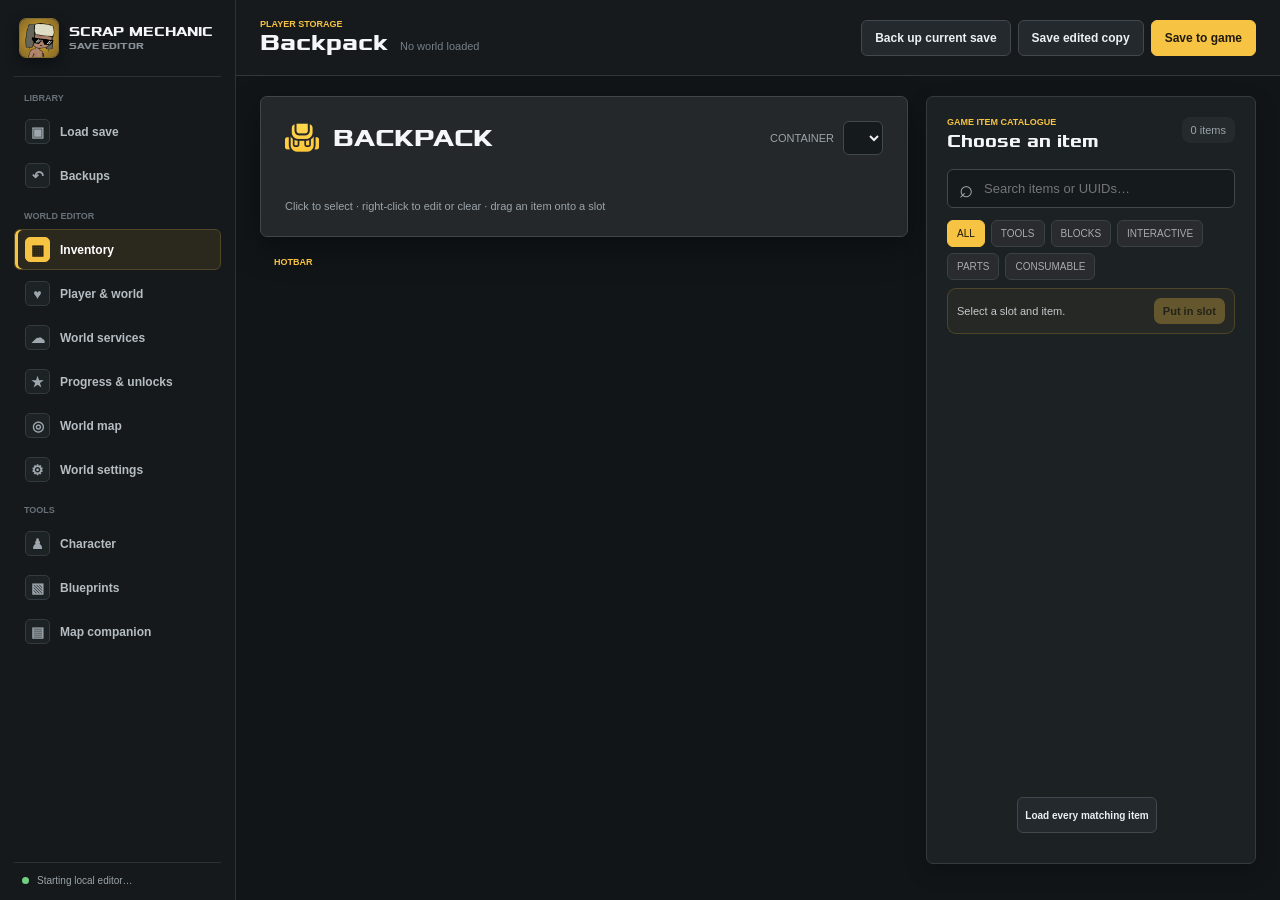
<file: app/scrap_editor_app/web/index.html>
<!doctype html>
<html lang="en">
<head>
  <meta charset="utf-8">
  <meta name="viewport" content="width=device-width, initial-scale=1">
  <title>Scrap Mechanic Save Editor</title>
  <link rel="stylesheet" href="styles.css">
  <link rel="stylesheet" href="layout-fixes.css">
  <link rel="stylesheet" href="desktop.css">
  <link rel="stylesheet" href="consumer.css">
</head>
<body>
  <div class="app-shell">
    <aside class="sidebar">
      <div class="brand"><img class="brand-mark" src="game-ui/app_icon.ico" alt=""><span><strong>SCRAP MECHANIC</strong><small>SAVE EDITOR</small></span></div>
      <nav class="main-nav" aria-label="Editor pages">
        <div class="nav-group">
          <small>LIBRARY</small>
          <button data-view="saves"><span>▣</span>Load save</button>
          <button data-view="backups"><span>↶</span>Backups</button>
        </div>
        <div class="nav-group">
          <small>WORLD EDITOR</small>
          <button class="active" data-view="inventory"><span>▦</span>Inventory</button>
          <button data-view="world"><span>♥</span>Player & world</button>
          <button data-view="services"><span>☁</span>World services</button>
          <button data-view="unlocks"><span>★</span>Progress & unlocks</button>
          <button data-view="map"><span>◎</span>World map</button>
          <button data-view="settings"><span>⚙</span>World settings</button>
        </div>
        <div class="nav-group">
          <small>TOOLS</small>
          <button data-view="character"><span>♟</span>Character</button>
          <button data-view="blueprints"><span>▧</span>Blueprints</button>
          <button data-view="companion"><span>▤</span>Map companion</button>
        </div>
      </nav>
      <div class="sidebar-foot"><span id="connectionDot" class="status-dot"></span><span id="appStatus">Starting local editor…</span></div>
    </aside>

    <main class="workspace">
      <header class="topbar">
        <div class="topbar-title"><div class="eyebrow" id="pageEyebrow">PLAYER STORAGE</div><h1 id="pageTitle">Backpack</h1><span id="currentSaveContext">No world loaded</span></div>
        <div class="top-actions">
          <span id="dirtyBadge" class="dirty-badge hidden">Unsaved changes</span>
          <button id="createBackupBtn" class="button ghost" title="Back up the current game file without unsaved editor changes">Back up current save</button>
          <button id="saveCopyBtn" class="button ghost" title="Store the edited version in the external backup archive without changing the game save">Save edited copy</button>
          <button id="overwriteBtn" class="button primary" title="Write the staged changes to the game save">Save to game</button>
        </div>
      </header>

      <section id="emptyState" class="empty-state hidden">
        <div class="empty-icon">▣</div><h2>No world save loaded</h2>
        <p>Choose a Survival, Creative/Sandbox, or Custom Game world. Scrap Mechanic should be closed before writing changes.</p>
      </section>

      <section id="servicesView" class="view hidden">
        <div class="panel manager-hero">
          <div><div class="eyebrow">SURVIVAL SERVICES</div><h2>Weather, tornadoes & registered worlds</h2><p>Edit only service values handled directly by the game's own managers. Elevator, trader, fire, and dungeon internals remain protected.</p></div>
          <button id="reloadServicesBtn" class="button ghost">Reload service view</button>
        </div>
        <div class="service-grid">
          <article class="panel service-card weather-service-card">
            <div class="panel-title"><div><div class="eyebrow">WEATHER MANAGER</div><h2>Forecast queue</h2></div><strong id="weatherQueueCount">0</strong></div>
            <p class="weather-planner-help">Each tile is one quarter of a game day. Click or right-click any tile to change that period.</p>
            <div id="weatherTimeline" class="weather-timeline"></div>
            <div class="form-actions weather-planner-actions"><span>Future days stay in order and are padded exactly like WeatherManager.lua.</span><div><button id="addWeatherDayBtn" class="button ghost" type="button">Add future day</button><button id="advanceWeatherBtn" class="button ghost" type="button">Skip current day</button></div></div>
          </article>
          <article class="panel service-card tornado-service-card">
            <div class="panel-title"><div><div class="eyebrow">TORNADO MANAGER</div><h2>Spawn history</h2></div><strong id="tornadoSavedCount">0</strong></div>
            <div class="service-stat-grid"><div><small>Saved tornadoes</small><strong id="tornadoObjectCount">0</strong></div><div><small>Visited desert cells</small><strong id="tornadoVisitedCount">0</strong></div><div><small>Next internal ID</small><strong id="tornadoNextId">1</strong></div></div>
            <p class="unlock-warning">Reset removes saved tornado objects and their one-day visited-cell cooldown. The game can create new tornadoes again when eligible desert cells load.</p>
            <button id="resetTornadoBtn" class="button danger-button" type="button">Reset tornado service</button>
          </article>
          <article class="panel service-card world-registry-card">
            <div class="panel-title"><div><div class="eyebrow">WORLD MANAGER</div><h2>Registered worlds</h2></div><strong id="registeredWorldCount">0</strong></div>
            <div id="registeredWorldList" class="state-list"></div>
            <p class="world-card-note">This registry is shown for diagnostics. Repointing world references can orphan players, portals, elevators, and quests, so it is deliberately read-only.</p>
          </article>
        </div>
      </section>

      <section id="savesView" class="view hidden">
        <div class="save-picker-heading panel">
          <div><div class="eyebrow">ALL WORLD MODES</div><h2>Choose a save to edit</h2><p>Survival, Creative/Sandbox, and Custom Game databases detected from every local Scrap Mechanic user.</p></div>
          <button id="browseSaveBtn" class="button primary">Browse for a save</button>
        </div>
        <article class="panel companion-home-card">
          <div><div class="eyebrow">PLAY WITH THE LIVE MAP</div><h2>Launch Scrap Mechanic + Map Companion</h2><p>Starts the game normally through Steam with the external live minimap and M-key world map.</p></div>
          <button id="launchMapCompanionHomeBtn" class="button primary" type="button">▶ Launch with Map Companion</button>
        </article>
        <div id="savePickerGrid" class="save-picker-grid"></div>
      </section>

      <section id="backupsView" class="view hidden">
        <div class="backup-layout">
          <article class="panel backup-hero">
            <div><div class="eyebrow">EXTERNAL ARCHIVE</div><h2>External backup location</h2><p>Backups are stored outside Scrap Mechanic's <code>User\...\Save</code> folders, so the game cannot list them as playable worlds.</p></div>
            <div class="backup-folder-row"><code id="backupRootPath"></code><button id="openBackupFolderBtn" class="button ghost">Open folder</button></div>
            <div class="backup-action-row"><button id="backupCurrentBtn" class="button primary">Back up current game file</button><small>This captures the file on disk. Unsaved editor changes are not included.</small></div>
          </article>
          <article class="panel backup-archive-panel">
            <div class="panel-title"><div><div class="eyebrow">VERSION HISTORY</div><h2 id="backupArchiveCount">Backups</h2></div><button id="refreshBackupsBtn" class="button ghost">Refresh</button></div>
            <div id="backupArchiveList" class="backup-list"></div>
          </article>
        </div>
      </section>

      <section id="inventoryView" class="view inventory-view">
        <div class="inventory-layout">
          <div class="backpack-column">
            <article class="backpack-panel">
              <div class="backpack-heading">
                <div class="backpack-title"><img class="backpack-game-icon" src="game-ui/gui_inventory_icon_backpack.png" alt=""><span>BACKPACK</span></div>
                <label class="container-picker">Container <select id="containerSelect"></select></label>
              </div>
              <div id="backpackGrid" class="slot-grid backpack-grid" aria-label="Backpack slots"></div>
              <div class="backpack-help">Click to select · right-click to edit or clear · drag an item onto a slot</div>
            </article>
            <div class="hotbar-wrap"><div class="eyebrow">HOTBAR</div><div id="hotbarGrid" class="slot-grid hotbar-grid" aria-label="Hotbar slots"></div></div>
          </div>

          <aside class="catalog-panel">
            <div class="catalog-head">
              <div><div class="eyebrow">GAME ITEM CATALOGUE</div><h2>Choose an item</h2></div>
              <div id="catalogCount" class="catalog-count">0 items</div>
            </div>
            <label class="search-box"><span>⌕</span><input id="catalogSearch" type="search" placeholder="Search items or UUIDs…"></label>
            <div id="categoryTabs" class="category-tabs">
              <button class="active" data-category="All">All</button><button data-category="Tools">Tools</button>
              <button data-category="Blocks">Blocks</button><button data-category="Interactive">Interactive</button>
              <button data-category="Parts">Parts</button><button data-category="Consumable">Consumable</button>
            </div>
            <div id="selectedItemBar" class="selected-item-bar"><span>Select a slot and item.</span><button id="placeItemBtn" disabled>Put in slot</button></div>
            <div id="catalogGrid" class="catalog-grid"></div>
            <div class="catalog-loader"><button id="loadAllBtn" class="button ghost">Load every matching item</button><span id="catalogProgress"></span></div>
            <div id="catalogSentinel"></div>
          </aside>
        </div>
      </section>

      <section id="mapView" class="view hidden">
        <div class="map-layout">
          <aside class="map-search-panel">
            <div class="eyebrow">MAP LOCATIONS</div><h2>Find a destination</h2>
            <label class="search-box"><span>⌕</span><input id="mapSearch" type="search" placeholder="Search map locations…"></label>
            <div id="mapFilters" class="map-filters">
              <button class="active" data-kind="Places">All places</button><button data-kind="Player">You</button>
              <button data-kind="Quest">Quests</button><button data-kind="Station">Stations</button>
              <button data-kind="Warehouse">Warehouses</button><button data-kind="Packing station">Packing</button>
              <button data-kind="Lab / dungeon">Labs & dungeons</button><button data-kind="Landmark">Landmarks</button>
            </div>
            <div id="mapResultCount" class="map-match-count"></div>
            <p id="mapViewHelp" class="map-hover-help" hidden></p>
            <div id="mapSelection" class="map-selection hidden">
              <img id="mapSelectionImage" alt="">
              <div><span>SELECTED LOCATION</span><strong id="mapSelectionName"></strong><small id="mapSelectionNote">Original isometric preview from the installed game.</small><button id="openSelected3d" class="map-open-3d hidden" type="button">Focus in 3D world</button></div>
            </div>
            <div id="mapResults" class="map-location-list" aria-label="Map locations"></div>
          </aside>
          <div id="mapViewport" class="map-viewport">
            <div id="mapStage" class="map-stage"><img id="mapImage" class="map-image" alt="Decoded Scrap Mechanic Survival terrain"></div>
            <canvas id="mapIsoCanvas" class="map-iso-canvas hidden" aria-label="Native isometric Scrap Mechanic terrain"></canvas>
            <canvas id="map3dCanvas" class="map-3d-canvas hidden" aria-label="Flyable complete 3D world geometry"></canvas>
            <div id="mapMarkers" class="map-markers"></div>
            <div class="map-controls"><button id="mapViewToggle" class="map-view-toggle" type="button" aria-pressed="true" title="Show the fast generated 2D map">◆ 2D map</button><button id="mapMeshToggle" class="map-view-toggle mesh-toggle" type="button" aria-pressed="false" title="Load the complete generated world in 3D">◇ 3D world</button><button id="mapBuildDetail" class="map-detail-button hidden" type="button" title="Build and cache a detailed 2D capture from the installed game assets">Build HD map</button><button id="mapWorld3dToggle" class="hidden" type="button" aria-hidden="true">Complete world</button><button id="zoomOut" title="Zoom out">−</button><strong id="zoomLabel">100%</strong><button id="zoomIn" title="Zoom in">+</button><button id="fitMap">Fit</button></div>
            <div id="mapLoading" class="map-loading">Building exact world map…</div>
            <button id="cancelMapBuild" class="button ghost map-build-cancel hidden" type="button">Cancel HD build</button>
            <div id="map3dStatus" class="map-3d-status hidden"><strong>COMPLETE 3D WORLD</strong><span id="map3dStatusText">Preparing the world.</span><div><i id="map3dProgress"></i></div><small>Drag to look · right-drag to pan · WASD flies camera · Q/E turn · Space/Ctrl up/down · Shift boosts · Wheel moves</small></div>
            <div id="mapCoords" class="map-coords">Cell —, —</div>
            <div id="mapTooltip" class="map-tooltip hidden"><img id="mapTooltipImage" alt=""><div id="mapTooltipKind"></div><strong id="mapTooltipName"></strong><small id="mapTooltipCell"></small></div>
          </div>
        </div>
      </section>

      <section id="worldView" class="view hidden">
        <div class="world-state-grid">
          <form id="playerStatusForm" class="panel world-card">
            <div class="panel-title"><div><div class="eyebrow">PLAYER STATUS</div><h2>Health & oxygen</h2></div><select id="playerStateSelect"></select></div>
            <div id="playerIdentity" class="world-card-note"></div>
            <div class="form-grid">
              <label>Health<input id="playerHp" type="number" min="0" max="10000" step="0.1"></label>
              <label>Maximum health<input id="playerMaxHp" type="number" min="1" max="10000" step="0.1"></label>
              <label>Oxygen<input id="playerBreath" type="number" min="0" max="10000" step="0.1"></label>
              <label>Maximum oxygen<input id="playerMaxBreath" type="number" min="1" max="10000" step="0.1"></label>
            </div>
            <div class="check-row"><label><input id="playerConscious" type="checkbox"> Conscious / alive</label><label><input id="playerRevival" type="checkbox"> Has revival item</label></div>
            <div class="form-actions"><span>Player status is stored separately from the backpack.</span><button class="button primary" type="submit">Apply player</button></div>
          </form>

          <form id="playerPerksForm" class="panel world-card">
            <div class="panel-title"><div><div class="eyebrow">FOOD BUFFS</div><h2>Player perks</h2></div></div>
            <div class="check-grid perk-grid">
              <label><input id="perkBonusHealth" type="checkbox"> Bonus Health <small>+25 maximum health</small></label>
              <label><input id="perkHammerSpeed" type="checkbox"> Hammer Speed</label>
              <label><input id="perkFallProtection" type="checkbox"> Fall Protection</label>
              <label><input id="perkHighJump" type="checkbox"> High Jump</label>
            </div>
            <p class="world-card-note">These temporary perks are normally granted by special food and are cleared when the player dies.</p>
            <div class="form-actions"><span>Bonus Health adjusts current and maximum health safely.</span><button class="button primary" type="submit">Apply perks</button></div>
          </form>

          <article class="panel world-card recovery-card">
            <div class="panel-title"><div><div class="eyebrow">PLAYER RECOVERY</div><h2>Position, beds & stuck states</h2></div></div>
            <div class="form-grid coordinate-grid">
              <label>World X<input id="playerX" type="number" step="0.125"></label>
              <label>World Y<input id="playerY" type="number" step="0.125"></label>
              <label>World Z<input id="playerZ" type="number" step="0.125"></label>
            </div>
            <div class="recovery-actions">
              <button id="teleportPlayerBtn" class="button primary" type="button">Apply position</button>
              <button id="teleportTemporaryBedBtn" class="button ghost" type="button">Move to placed bed</button>
              <button id="teleportPermanentBedBtn" class="button ghost" type="button">Move to permanent bed</button>
              <button id="resetTemporaryBedBtn" class="button ghost" type="button">Forget placed bed</button>
              <button id="repairPlayerBtn" class="button ghost" type="button">Clear chemical/oil stuck state</button>
            </div>
            <div id="respawnPointInfo" class="world-card-note"></div>
            <div id="deathBagList" class="state-list"></div>
          </article>

          <article class="panel world-card host-card">
            <div class="panel-title"><div><div class="eyebrow">WORLD HOST</div><h2>Markers & creation aggro</h2></div><strong id="deathMarkerCount">0</strong></div>
            <label class="toggle-line"><input id="aggroCreations" type="checkbox"> Bots can target player-built creations</label>
            <div class="recovery-actions"><button id="applyAggroBtn" class="button primary" type="button">Apply host setting</button><button id="clearDeathMarkersBtn" class="button ghost" type="button">Clear death history</button></div>
          </article>

          <article class="panel world-card beacon-card">
            <div class="panel-title"><div><div class="eyebrow">PLAYER BEACONS</div><h2>Icons & colors</h2></div><strong id="beaconEditorCount">0</strong></div>
            <p class="world-card-note">Changes are written to both the beacon manager and the physical beacon so they remain synchronized.</p>
            <div id="beaconEditorList" class="beacon-editor-list"></div>
          </article>

          <article class="panel world-card raid-card">
            <div class="panel-title"><div><div class="eyebrow">FARM ATTACKS</div><h2>Active raids</h2></div><strong id="raidCount">0</strong></div>
            <div id="raidList" class="state-list"></div>
            <button id="clearRaidsBtn" class="button danger-button" type="button">Cancel every active raid</button>
          </article>

          <form id="progressionForm" class="panel world-card">
            <div class="panel-title"><div><div class="eyebrow">WORLD PROGRESSION</div><h2>Unlock state</h2></div></div>
            <div class="form-grid">
              <label>Seed tier<input id="seedTier" type="number" min="0" max="3"></label>
              <label>Vault total<input id="vaultTotal" type="number" min="0" max="1000000"></label>
            </div>
            <div class="check-row"><label><input id="consoleUnlocked" type="checkbox"> Warehouse console unlocked</label><label><input id="beaconCrafted" type="checkbox"> Beacon crafted</label></div>
            <div id="progressionInfo" class="world-card-note"></div>
            <div class="form-actions"><span>Only independent progression values are editable.</span><button class="button primary" type="submit">Apply progression</button></div>
          </form>

          <form id="worldTimeForm" class="panel world-card">
            <div class="panel-title"><div><div class="eyebrow">DAY CYCLE</div><h2>World time</h2></div></div>
            <div class="form-grid">
              <label>Day<input id="worldDay" type="number" min="0" max="1000000"></label>
              <label>Hour (0–23.99)<input id="worldHour" type="number" min="0" max="23.99" step="0.25"></label>
            </div>
            <div class="check-row"><label><input id="worldTimeProgress" type="checkbox"> Time continues normally</label></div>
            <div class="form-actions"><span>Turn off “Time continues normally” to freeze the selected time.</span><button class="button primary" type="submit">Apply world time</button></div>
          </form>

          <article class="panel world-card quest-card">
            <div class="panel-title"><div><div class="eyebrow">QUEST STATE</div><h2>Active & completed quests</h2></div></div>
            <p class="world-card-note">Use the Quests & unlocks page to inspect all game quests and mark them complete.</p>
            <div class="quest-columns"><div><h3>Active</h3><div id="activeQuestList" class="state-list"></div></div><div><h3>Completed</h3><div id="completedQuestList" class="state-list"></div></div></div>
          </article>
        </div>
      </section>

      <section id="characterView" class="view hidden">
        <div class="panel manager-hero">
          <div><div class="eyebrow">GLOBAL STEAM USER PROFILE</div><h2>Character appearance</h2><p>Edit the nine equipment slots stored in the global character profile. Locked wearable clothing is hidden until it is unlocked.</p></div>
          <div class="character-actions"><button id="reloadCharacterBtn" class="button ghost">Reload profile</button><button id="saveCharacterBtn" class="button primary" disabled>Apply character</button></div>
        </div>
        <div class="panel character-gender"><label>Character model<select id="characterGender"><option value="0">Male</option><option value="1">Female</option></select></label><code id="characterProfilePath"></code></div>
        <div id="characterSlotGrid" class="character-slot-grid"></div>
      </section>

      <section id="blueprintsView" class="view hidden">
        <div class="panel manager-hero">
          <div><div class="eyebrow">LOCAL CREATION LIBRARY</div><h2>Blueprint manager</h2><p>Rename, describe, duplicate, archive and import creations without touching a world database.</p></div>
          <div class="manager-actions"><button id="openBlueprintFolderBtn" class="button ghost">Open folder</button><button id="openBlueprintArchiveBtn" class="button ghost">Open archives</button><button id="importBlueprintBtn" class="button primary">Import ZIP</button></div>
        </div>
        <div id="blueprintSummary" class="panel manager-summary"></div>
        <div id="blueprintGrid" class="manager-grid blueprint-grid"></div>
      </section>

      <section id="unlocksView" class="view hidden">
        <div class="panel unlocks-heading">
          <div><div class="eyebrow">GAME PROGRESSION</div><h2>Quests, schematics & collections</h2><p>Loaded directly from the installed game data and matched to this save.</p></div>
          <div id="unlockTabs" class="unlock-tabs">
            <button class="active" data-unlock-tab="quests">Quests</button>
            <button data-unlock-tab="recipes">Craftbot</button>
            <button data-unlock-tab="logs">Logbook</button>
            <button data-unlock-tab="clothing">Clothing</button>
          </div>
        </div>

        <article id="questsUnlockPane" class="panel unlock-pane">
          <div class="unlock-pane-head"><div><div class="eyebrow">ALL GAME QUESTS</div><h2 id="questUnlockCount">Quests</h2></div><button id="completeAllQuestsBtn" class="button danger-button">Mark every quest complete</button></div>
          <div class="unlock-toolbar"><label class="search-box"><span>⌕</span><input id="questUnlockSearch" type="search" placeholder="Search quest name or ID…"></label><select id="questStatusFilter"><option value="all">All statuses</option><option value="active">Active</option><option value="not-started">Not started</option><option value="completed">Completed</option></select></div>
          <p class="unlock-warning">Editor completion updates the quest log, removes active quest objects, and unlocks known schematic rewards. It cannot replay scripted world events, item rewards, achievements, or automatically start the next quest.</p>
          <div id="questUnlockList" class="unlock-list"></div>
        </article>

        <article id="recipesUnlockPane" class="panel unlock-pane hidden">
          <div class="unlock-pane-head"><div><div class="eyebrow">CRAFTBOT RECIPES</div><h2 id="recipeUnlockCount">Schematics</h2></div><button id="unlockAllRecipesBtn" class="button primary">Unlock all Craftbot recipes</button></div>
          <div class="unlock-toolbar"><label class="search-box"><span>⌕</span><input id="recipeUnlockSearch" type="search" placeholder="Search blocks, parts, or UUID…"></label><select id="recipeStatusFilter"><option value="all">All recipes</option><option value="locked">Locked only</option><option value="unlocked">Unlocked only</option></select></div>
          <div id="recipeUnlockList" class="unlock-list recipe-unlock-list"></div>
        </article>

        <article id="logsUnlockPane" class="panel unlock-pane hidden">
          <div class="unlock-pane-head"><div><div class="eyebrow">LOGBOOK COLLECTION</div><h2 id="logUnlockCount">Logs</h2></div><button id="unlockAllLogsBtn" class="button primary">Unlock every log</button></div>
          <div id="logUnlockList" class="unlock-list"></div>
        </article>

        <article id="clothingUnlockPane" class="panel unlock-pane hidden">
          <div class="unlock-pane-head"><div><div class="eyebrow">GLOBAL STEAM USER PROFILE</div><h2 id="clothingUnlockCount">Clothing</h2><small id="clothingProfilePath"></small></div><div class="unlock-actions"><button id="resetClothingBtn" class="button ghost" disabled>Undo staged</button><button id="stageAllClothingBtn" class="button ghost">Unlock all</button><button id="saveClothingBtn" class="button primary" disabled>Apply to profile</button></div></div>
          <div class="unlock-toolbar"><label class="search-box"><span>⌕</span><input id="clothingUnlockSearch" type="search" placeholder="Search outfits…"></label><select id="clothingStatusFilter"><option value="all">All clothing</option><option value="locked">Locked only</option><option value="unlocked">Unlocked only</option></select></div>
          <p class="unlock-warning">Clothing is global across every world for this Steam user. Unlock or lock individual pieces, then apply once. The current binary <code>unlock</code> profile is archived outside the game folders first.</p>
          <div id="clothingUnlockList" class="unlock-list clothing-unlock-list"></div>
        </article>
      </section>

      <section id="companionView" class="view hidden">
        <div class="settings-layout companion-page-layout">
          <article class="panel companion-launch-card">
            <div class="panel-title"><div><div class="eyebrow">PLAY WITH THE LIVE MAP</div><h2>Map Companion launcher</h2></div><span class="companion-ready-dot"></span></div>
            <p>Starts Scrap Mechanic normally through Steam and attaches the external minimap. It does not enable developer mode or modify game files.</p>
            <button id="launchMapCompanionBtn" class="button primary companion-launch-button" type="button">▶ Launch Scrap Mechanic + Map Companion</button>
            <small>Survival worlds only. Settings and exploration are kept between sessions.</small>
          </article>
          <form id="companionSettingsForm" class="panel settings-form companion-settings-form">
            <div class="panel-title"><div><div class="eyebrow">IN-GAME MINIMAP</div><h2>Appearance & responsiveness</h2></div></div>
            <div class="form-grid">
              <label>Minimap size<input id="companionSize" type="number" min="176" max="420" step="4"><small>Pixels; 280 is the polished default.</small></label>
              <label>Visible world area<input id="companionWorldSpan" type="number" min="320" max="1800" step="20"><small>Lower values zoom in; higher values show more terrain.</small></label>
              <label>Orientation<select id="companionOrientation"><option value="map-up">North/map stays up</option><option value="player-up">Player direction stays up</option></select></label>
              <label>Shape<select id="companionShape"><option value="square">Rounded square</option><option value="circle">Circle</option></select></label>
              <label>Frame<select id="companionBorder"><option value="mechanic">Scrap Mechanic</option><option value="compact">Compact</option><option value="none">No frame</option></select></label>
              <label>Live update rate<input id="companionUpdateHz" type="number" min="10" max="60" step="1"><small>60 Hz keeps the player arrow fluid. Lower it only on slower PCs.</small></label>
              <label>Left margin<input id="companionMarginX" type="number" min="0" max="240" step="1"></label>
              <label>Top margin<input id="companionMarginY" type="number" min="0" max="240" step="1"></label>
              <label class="check-field"><input id="companionCompass" type="checkbox"><span>Show N / E / S / W</span></label>
              <label class="check-field"><input id="companionKeyHint" type="checkbox"><span>Show M map hint</span></label>
              <label class="check-field"><input id="companionFog" type="checkbox"><span>Enable exploration fog</span></label>
              <label>Reveal shape<select id="companionRevealShape"><option value="directional">Directional view</option><option value="circle">Even circle</option></select><small>Directional reveals ahead of you; circle reveals equally in every direction.</small></label>
              <label>Discovery radius<input id="companionFogRadius" type="number" min="96" max="512" step="16"><small>World units revealed around the player.</small></label>
            </div>
            <div class="form-actions"><span id="companionSettingsPath">Saved outside the game folders.</span><button class="button primary" type="submit">Save minimap settings</button></div>
          </form>
          <article class="panel companion-preview-card">
            <div class="panel-title"><div><div class="eyebrow">LIVE PREVIEW</div><h2>Minimap appearance</h2></div><output id="companionPreviewSize">280 px</output></div>
            <div id="companionPreviewFrame" class="companion-preview-frame">
              <iframe id="companionPreview" src="companion_minimap.html?preview=1" title="Minimap preview"></iframe>
            </div>
            <button id="companionPreviewMap" class="button ghost" type="button"><kbd>M</kbd> Map preview</button>
          </article>
          <article class="panel companion-feature-card"><div class="eyebrow">DISCOVERY & WAYPOINTS</div><h2>One shared map state</h2><p>Explored circles and discovered POIs are stored outside game saves. Open the in-game map to choose which location categories appear on the full map and minimap independently.</p></article>
        </div>
      </section>

      <dialog id="companionPreviewDialog" class="companion-preview-dialog"><button id="closeCompanionPreview" class="button ghost" type="button" aria-label="Close map preview">Close preview</button><iframe id="companionFullPreview" title="World map preview"></iframe></dialog>

      <section id="settingsView" class="view hidden">
        <div class="settings-layout">
          <form id="settingsForm" class="panel settings-form">
            <div class="panel-title"><div><div class="eyebrow">SURVIVAL RULES</div><h2>Difficulty & session</h2></div></div>
            <div class="form-grid">
              <label>Difficulty<select id="difficulty"><option value="0">Easy</option><option value="1">Normal</option></select></label>
              <label>Multiplayer slots<input id="multiplayer" type="number" min="0" max="3"></label>
              <label>Physics quality<input id="physicsQuality" type="number" min="0" max="10"></label>
              <div class="advanced-settings-heading"><strong>Advanced values</strong><small>Change these only when you know the exact value you need.</small></div>
              <label>World seed<input id="seed" type="number"></label>
              <label>Game flags<input id="flags" type="number"></label>
              <label>Game tick<input id="gametick" type="number"></label>
            </div>
            <div class="form-actions"><span>Apply stages changes. Use Save edited copy or Save to game to write them.</span><button class="button primary" type="submit">Apply settings</button></div>
          </form>
          <div class="settings-side-stack">
            <article class="panel installation-card">
              <div class="eyebrow">INSTALLATION CHECK</div>
              <h2>Ready on this PC</h2>
              <div id="installationChecks" class="installation-checks" aria-live="polite"></div>
              <p class="installation-note">The Mod Tool is optional. It is used only for Custom Game / Workshop development, not for editing saves or the external Map Companion.</p>
            </article>
            <article class="panel cache-card">
              <div class="eyebrow">PERFORMANCE CACHE</div>
              <h2>Map & 3D files</h2>
              <strong id="mapCacheSummary">Calculating cache size…</strong>
              <p id="mapCacheLimit">Old rendering files are cleaned automatically when the cache reaches its limit.</p>
              <code id="mapCachePath"></code>
              <button id="clearMapCacheBtn" class="button ghost" type="button">Clear map cache</button>
            </article>
            <article class="panel safety-card"><div class="eyebrow">SAFE WRITES</div><h2>External backups are automatic</h2><p>“Save to game” first archives the untouched database under <code>%LOCALAPPDATA%\ScrapMechanicSaveEditor\Backups</code>. No backup is placed in the game's save list.</p></article>
          </div>
        </div>
      </section>
    </main>
  </div>

  <div id="contextMenu" class="context-menu hidden"><button data-action="change">Change item</button><button data-action="quantity">Set quantity</button><button data-action="clear" class="danger">Clear slot</button></div>
  <dialog id="slotDialog"><form id="slotForm"><button type="button" class="dialog-close" data-close-dialog>×</button><div class="eyebrow">EDIT SLOT</div><h2 id="dialogTitle">Slot</h2><div class="dialog-item"><div id="dialogIcon"></div><div><strong id="dialogItemName">Empty</strong><small id="dialogUuid">—</small></div></div><label>Item UUID<input id="dialogUuidInput" autocomplete="off"></label><label>Quantity<input id="dialogQuantity" type="number" min="0" max="65535"></label><div class="dialog-actions"><button type="button" data-close-dialog class="button ghost">Cancel</button><button id="dialogSave" type="submit" class="button primary">Apply</button></div></form></dialog>
  <dialog id="weatherPeriodDialog"><form id="weatherPeriodForm"><button type="button" class="dialog-close" data-close-weather-dialog>×</button><div class="eyebrow">FORECAST QUEUE</div><h2 id="weatherPeriodTitle">Edit weather period</h2><input id="weatherPeriodIndex" type="hidden"><label>Condition<select id="weatherPeriodCondition"></select></label><p>Changes are staged with the rest of the save. Use Save to game when the forecast is ready.</p><div class="dialog-actions"><button type="button" data-close-weather-dialog class="button ghost">Cancel</button><button type="submit" class="button primary">Apply condition</button></div></form></dialog>
  <dialog id="blueprintDialog"><form id="blueprintForm"><button type="button" class="dialog-close" data-close-blueprint-dialog>×</button><div class="eyebrow">EDIT LOCAL BLUEPRINT</div><h2 id="blueprintDialogTitle">Blueprint</h2><input id="blueprintDialogId" type="hidden"><label>Name<input id="blueprintName" maxlength="120" required></label><label>Description<textarea id="blueprintDescription" maxlength="2000" rows="5"></textarea></label><div class="dialog-actions"><button type="button" data-close-blueprint-dialog class="button ghost">Cancel</button><button type="submit" class="button primary">Save metadata</button></div></form></dialog>
  <div id="toastRegion" class="toast-region" aria-live="polite"></div>
  <script src="companion_waypoints.js"></script>
  <script src="map3d.js"></script>
  <script src="app.js"></script>
</body>
</html>
</file>
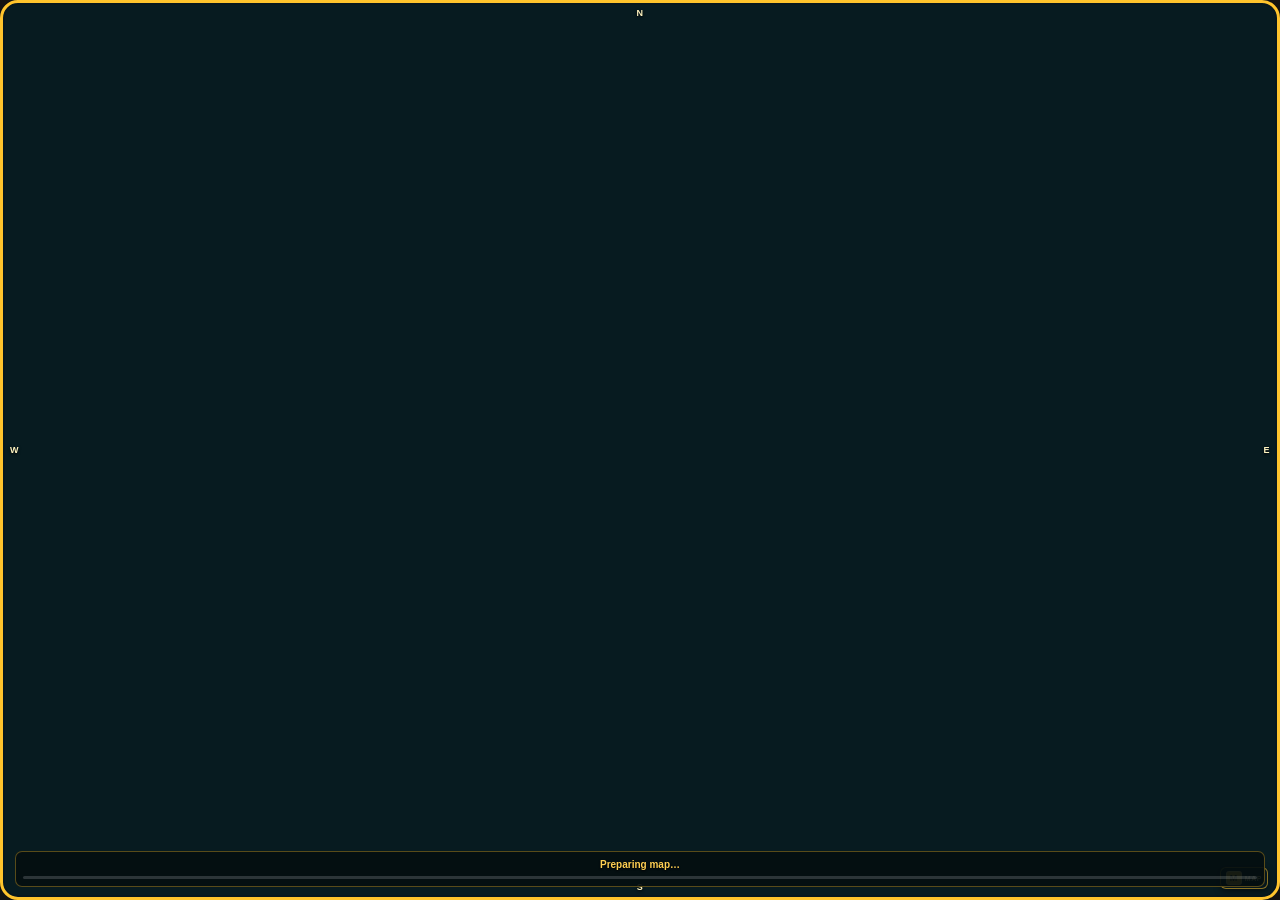
<file: app/scrap_editor_app/web/companion_minimap.html>
<!doctype html>
<html lang="en">
<head>
  <meta charset="utf-8">
  <meta name="viewport" content="width=device-width,initial-scale=1">
  <title>Scrap Mechanic Minimap</title>
  <link rel="stylesheet" href="companion_minimap.css">
</head>
<body>
  <main aria-label="Scrap Mechanic minimap">
    <canvas id="minimap" width="384" height="384"></canvas>
    <canvas id="playerLayer" width="384" height="384" aria-hidden="true"></canvas>
    <div id="compass" aria-hidden="true"><span class="north">N</span><span class="east">E</span><span class="south">S</span><span class="west">W</span></div>
    <div id="mapKey" aria-hidden="true"><kbd>M</kbd><span>MAP</span></div>
    <section id="buildStatus" aria-live="polite">
      <div id="mapStatus">Preparing map…</div>
      <div id="progressTrack"><span id="progressBar"></span></div>
    </section>
  </main>
  <script src="companion_preview.js"></script>
  <script src="companion_waypoints.js"></script>
  <script src="companion_minimap.js"></script>
</body>
</html>
</file>
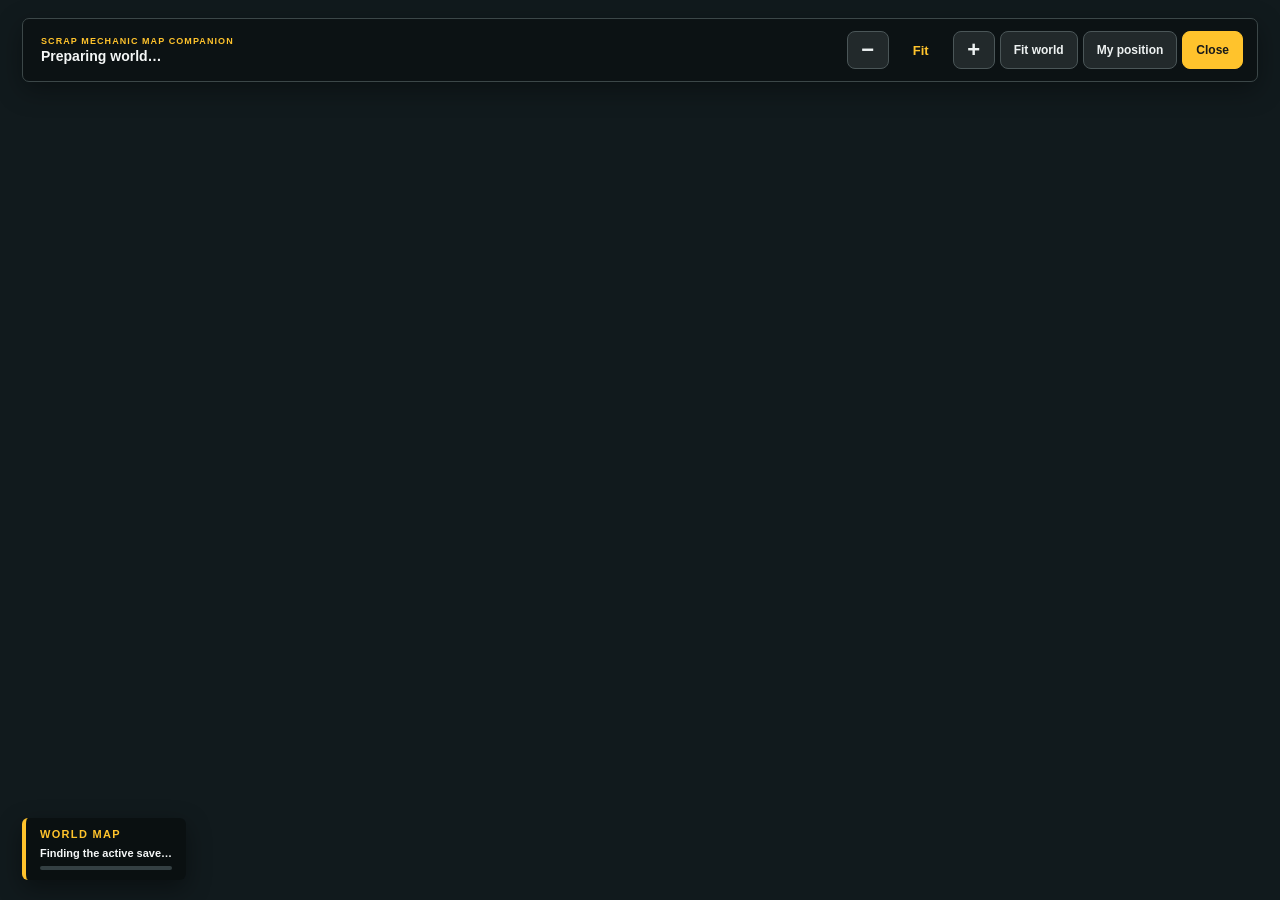
<file: app/scrap_editor_app/web/companion_overlay.html>
<!doctype html>
<html lang="en">
<head>
  <meta charset="utf-8">
  <meta name="viewport" content="width=device-width,initial-scale=1">
  <title>Scrap Mechanic World Map</title>
  <link rel="stylesheet" href="companion_overlay.css">
</head>
<body>
  <main id="mapViewport" aria-label="Generated Scrap Mechanic world map">
    <div id="mapStage">
      <img id="mapImage" alt="Generated top-down world map" draggable="false">
      <div id="detailTiles" aria-hidden="true"></div>
      <canvas id="fogOverlay" aria-hidden="true"></canvas>
    </div>
    <div id="markers" aria-label="Map locations"></div>
  </main>
  <header>
    <div><small>SCRAP MECHANIC MAP COMPANION</small><strong id="worldName">Preparing world…</strong></div>
    <nav>
      <button id="zoomOut" type="button" aria-label="Zoom out">−</button>
      <output id="zoomValue">Fit</output>
      <button id="zoomIn" type="button" aria-label="Zoom in">+</button>
      <button id="fitWorld" type="button">Fit world</button>
      <button id="centerPlayer" type="button">My position</button>
      <button id="closeMap" class="close" type="button" title="Close map (M / Esc)">Close</button>
    </nav>
  </header>
  <aside id="legend" hidden>
    <label class="location-search"><span>LOCATIONS</span><input id="locationSearch" type="search" placeholder="Search discovered locations" aria-label="Search discovered locations"></label>
    <small id="locationCount"></small>
    <div class="legend-tabs"><strong>MAP LEGEND</strong><span>SHOW ON</span></div>
    <div id="legendRows"></div>
  </aside>
  <aside id="mapSidebar" hidden>
    <section id="waypointDetails" class="waypoint-details empty">
      <div class="sidebar-heading">SELECTED WAYPOINT</div>
      <div id="waypointDetailsIcon" class="waypoint-details-icon"></div>
      <strong id="waypointDetailsName">Select a marker</strong>
      <span id="waypointDetailsType">No location selected</span>
      <img id="waypointDetailsPreview" class="waypoint-details-preview" alt="" hidden>
      <dl><div><dt>Cell</dt><dd id="waypointDetailsCell">—</dd></div><div><dt>World position</dt><dd id="waypointDetailsWorld">—</dd></div><div><dt>Distance</dt><dd id="waypointDetailsDistance">—</dd></div></dl>
    </section>
    <form id="quickSettings">
      <div class="sidebar-heading">MINIMAP SETTINGS</div>
      <label>Visible area <input id="quickWorldSpan" type="range" min="320" max="1800" step="20"><output id="quickWorldSpanValue"></output></label>
      <label>Discovery radius <input id="quickFogRadius" type="range" min="96" max="512" step="16"><output id="quickFogRadiusValue"></output></label>
      <label>Orientation <select id="quickOrientation"><option value="map-up">North up</option><option value="player-up">Player up</option></select></label>
      <label>Minimap shape <select id="quickShape"><option value="square">Rounded square</option><option value="circle">Circle</option></select></label>
      <label>Frame <select id="quickBorder"><option value="mechanic">Scrap Mechanic</option><option value="compact">Compact</option><option value="none">None</option></select></label>
      <label>Reveal shape <select id="quickRevealShape"><option value="directional">Directional view</option><option value="circle">Even circle</option></select></label>
      <label class="quick-check"><input id="quickFog" type="checkbox"><span>Exploration fog</span></label>
      <label class="quick-check"><input id="quickCompass" type="checkbox"><span>Compass</span></label>
      <label class="quick-check"><input id="quickKeyHint" type="checkbox"><span>M key hint</span></label>
      <small id="quickSettingsStatus">Changes apply immediately.</small>
    </form>
  </aside>
  <div id="waypointTooltip" role="tooltip" hidden><strong></strong><span></span></div>
  <aside id="status"><strong>WORLD MAP</strong><span id="statusText">Finding the active save…</span><i><b id="progress"></b></i></aside>
  <div id="error" hidden></div>
  <script src="companion_preview.js"></script>
  <script src="companion_waypoints.js"></script>
  <script src="companion_overlay.js"></script>
</body>
</html>
</file>
<file: app/scrap_editor_app/web/styles.css>
:root{--yellow:#ffc83d;--yellow2:#f3a812;--ink:#17191c;--panel:#222428;--panel2:#2a2c30;--panel3:#303238;--line:#3c3f45;--text:#f2f3f4;--muted:#9a9da3;--danger:#ff6666;--green:#86d86c;--shadow:0 24px 70px #0008;--radius:20px;font-family:"Arial Narrow","Roboto Condensed","Segoe UI",sans-serif;color:var(--text);background:#101215}
*{box-sizing:border-box}html,body{height:100%;margin:0}button,input,select{font:inherit}button{color:inherit}.hidden{display:none!important}.app-shell{display:grid;grid-template-columns:248px minmax(0,1fr);height:100vh;overflow:hidden;background:radial-gradient(circle at 75% 0,#29351e 0,transparent 27%),#15171a}.sidebar{display:flex;flex-direction:column;min-height:0;padding:24px 18px 18px;background:#17191ced;border-right:1px solid #ffffff10}.brand{display:flex;gap:12px;align-items:center;padding:0 8px 28px;letter-spacing:.2em}.brand-mark{display:grid;place-items:center;width:46px;height:46px;border:2px solid var(--yellow);border-radius:14px;color:var(--yellow);font-weight:900;letter-spacing:0}.brand strong{display:block;font-size:18px}.brand small{display:block;color:var(--muted);font-size:9px;margin-top:3px}.main-nav{display:grid;gap:7px}.main-nav button{display:flex;gap:13px;align-items:center;border:0;background:transparent;padding:13px 14px;border-radius:11px;text-align:left;color:#b9bcc2;cursor:pointer}.main-nav button span{font-size:20px;width:22px;text-align:center}.main-nav button:hover,.main-nav button.active{color:#fff;background:#ffffff0d}.main-nav button.active{box-shadow:inset 3px 0 var(--yellow)}.save-list-wrap{min-height:0;margin-top:30px;display:flex;flex-direction:column}.eyebrow{font-size:10px;font-weight:800;letter-spacing:.19em;color:var(--yellow)}.save-list{display:grid;gap:8px;margin-top:12px;overflow:auto}.save-card{border:1px solid transparent;background:#ffffff08;border-radius:11px;padding:11px;text-align:left;cursor:pointer}.save-card:hover,.save-card.active{border-color:#ffc83d66;background:#ffc83d0d}.save-card strong,.save-card small{display:block;overflow:hidden;text-overflow:ellipsis;white-space:nowrap}.save-card small{color:var(--muted);font-size:10px;margin-top:5px}.sidebar-foot{display:flex;gap:8px;align-items:center;color:var(--muted);font-size:11px;margin-top:auto;padding:18px 8px 0}.status-dot{width:8px;height:8px;border-radius:50%;background:var(--green);box-shadow:0 0 10px var(--green)}
.workspace{min-width:0;overflow:auto}.topbar{position:sticky;top:0;z-index:15;display:flex;align-items:center;justify-content:space-between;padding:21px 30px 16px;background:#15171ae8;backdrop-filter:blur(16px);border-bottom:1px solid #ffffff0b}.topbar h1{margin:4px 0 0;font-size:28px;letter-spacing:.035em}.top-actions{display:flex;align-items:center;gap:10px}.button{border:1px solid var(--line);border-radius:9px;padding:10px 15px;background:var(--panel2);font-weight:700;cursor:pointer}.button:hover{filter:brightness(1.12)}.button.primary{background:linear-gradient(135deg,var(--yellow),var(--yellow2));border-color:transparent;color:#201600}.button.ghost{background:#ffffff08}.dirty-badge{color:var(--yellow);font-size:12px;margin-right:5px}.view{padding:22px 30px 36px;min-height:calc(100vh - 90px)}.panel{background:linear-gradient(145deg,#26282d,#202226);border:1px solid #ffffff0d;border-radius:var(--radius);padding:24px;box-shadow:var(--shadow)}.panel-title{display:flex;align-items:center;justify-content:space-between;margin-bottom:18px}.panel h2,.catalog-panel h2,.map-search-panel h2{margin:4px 0 0}.empty-state{display:grid;place-items:center;align-content:center;min-height:70vh;text-align:center;color:var(--muted)}.empty-state h2{color:#fff}.empty-icon{font-size:55px;color:var(--yellow)}
.inventory-layout{display:grid;grid-template-columns:minmax(610px,1.7fr) minmax(330px,.8fr);gap:18px;align-items:start}.backpack-panel{background:linear-gradient(145deg,#292b2f,#222428);border:1px solid #ffffff13;border-radius:26px;padding:24px;box-shadow:var(--shadow)}.backpack-heading{display:flex;justify-content:space-between;align-items:center;margin-bottom:25px}.backpack-title{display:flex;align-items:center;gap:14px;font-weight:800;font-size:24px;letter-spacing:.25em}.backpack-symbol{display:grid;place-items:center;color:var(--yellow);border:2px solid var(--yellow);border-radius:9px;width:38px;height:38px;letter-spacing:0}.container-picker{display:flex;gap:9px;align-items:center;color:var(--muted);font-size:11px;text-transform:uppercase;letter-spacing:.1em}.container-picker select,.wide-select{color:#eee;background:#17191c;border:1px solid var(--line);padding:9px;border-radius:8px}.slot-grid{display:grid;grid-template-columns:repeat(10,minmax(42px,1fr));gap:10px}.slot{position:relative;aspect-ratio:1;background:linear-gradient(145deg,#303237,#25272b);border:2px solid #41444a;border-radius:12px;cursor:pointer;min-width:0;box-shadow:inset 0 0 22px #0003;transition:.13s}.slot:hover{border-color:#777a81;transform:translateY(-1px)}.slot.selected{border-color:var(--yellow);box-shadow:0 0 0 3px #ffc83d28,inset 0 0 22px #0003}.slot.drop-target{border-color:#fff;background:#ffc83d22}.slot img{width:76%;height:76%;object-fit:contain;position:absolute;inset:7% 12%;image-rendering:auto}.slot .qty{position:absolute;right:5px;bottom:3px;padding:1px 4px;border-radius:5px;background:#15171cdb;font-weight:800;font-size:12px}.slot .slot-number{position:absolute;left:50%;bottom:-7px;transform:translateX(-50%);min-width:23px;border-radius:6px;background:#25272b;border:1px solid #45484e;text-align:center;font-size:10px;padding:1px 4px}.slot .unknown{display:grid;place-items:center;height:100%;color:#777;font-weight:900}.backpack-help{font-size:11px;color:var(--muted);margin-top:20px}.hotbar-wrap{padding:20px 14px 0}.hotbar-grid{margin-top:10px}.hotbar-grid .slot{border-bottom-left-radius:18px;border-bottom-right-radius:18px}.hotbar-grid .slot:first-child{border-color:#6b6e74}.catalog-panel{height:calc(100vh - 132px);min-height:620px;display:flex;flex-direction:column;background:#202226;border:1px solid #ffffff0d;border-radius:20px;padding:20px;position:sticky;top:105px}.catalog-head{display:flex;justify-content:space-between;align-items:start}.catalog-count{font-size:11px;color:var(--muted);background:#ffffff0a;padding:7px 9px;border-radius:8px}.search-box{display:flex;align-items:center;margin:17px 0 12px;border:1px solid var(--line);background:#17191c;border-radius:10px;padding:0 11px}.search-box:focus-within{border-color:var(--yellow)}.search-box span{font-size:24px;color:#a7aab0}.search-box input{border:0;outline:0;background:transparent;color:#fff;width:100%;padding:11px}.category-tabs{display:flex;gap:6px;overflow-x:auto;padding-bottom:8px}.category-tabs button{white-space:nowrap;border:1px solid var(--line);background:#292b2f;color:#aaa;padding:7px 9px;border-radius:7px;font-size:10px;text-transform:uppercase;cursor:pointer}.category-tabs button.active{background:var(--yellow);color:#1b1608;border-color:var(--yellow)}.selected-item-bar{display:flex;justify-content:space-between;gap:10px;align-items:center;background:#ffc83d0b;border:1px solid #ffc83d2f;border-radius:9px;margin:4px 0 10px;padding:9px;font-size:11px;color:#c6c8cc}.selected-item-bar span{overflow:hidden;text-overflow:ellipsis;white-space:nowrap}.selected-item-bar button{border:0;border-radius:7px;background:var(--yellow);color:#211800;padding:7px 9px;font-weight:800;white-space:nowrap;cursor:pointer}.selected-item-bar button:disabled{opacity:.3;cursor:default}.catalog-grid{display:grid;grid-template-columns:repeat(3,minmax(0,1fr));gap:8px;overflow-y:auto;padding:2px}.item-card{min-width:0;background:linear-gradient(145deg,#303237,#282a2e);border:1px solid #41444a;border-radius:10px;padding:7px;cursor:pointer;text-align:left}.item-card:hover,.item-card.selected{border-color:var(--yellow);background:#ffc83d11}.item-card img,.item-placeholder{display:block;width:100%;aspect-ratio:1;object-fit:contain;background:#1a1c1f;border-radius:7px}.item-placeholder{display:grid;place-items:center;color:#555}.item-card strong{display:block;font-size:11px;margin-top:6px;white-space:nowrap;overflow:hidden;text-overflow:ellipsis}.item-card small{display:block;color:var(--muted);font-size:9px;margin-top:2px}.item-card.unsafe small{color:#eaa85f}.catalog-loader{text-align:center;color:var(--muted);font-size:10px;padding:10px}.catalog-loader .button{font-size:10px;padding:7px;margin-right:8px}
.overview-grid{display:grid;grid-template-columns:1.4fr 1fr;gap:18px}.hero-card{grid-row:span 2;padding:32px}.hero-card h2{font-size:34px;margin:10px 0}.hero-card>p{color:var(--muted);word-break:break-all}.stat-row{display:grid;grid-template-columns:repeat(2,1fr);gap:10px;margin-top:28px}.stat{background:#ffffff08;border:1px solid #ffffff0a;border-radius:12px;padding:14px}.stat strong{display:block;font-size:24px;color:var(--yellow)}.stat small{color:var(--muted)}.detail-list{display:grid;grid-template-columns:1fr auto;gap:10px;margin:0}.detail-list dt{color:var(--muted)}.detail-list dd{margin:0;font-weight:700}
.map-layout{display:grid;grid-template-columns:300px minmax(0,1fr);gap:18px;height:calc(100vh - 140px);min-height:620px}.map-search-panel{display:flex;flex-direction:column;background:#202226;border:1px solid #ffffff0d;border-radius:18px;padding:18px;min-height:0}.wide-select{width:100%;margin-bottom:12px}.muted{color:var(--muted);font-size:11px}.map-results{overflow:auto;margin-top:10px;display:grid;gap:6px}.map-result{border:1px solid transparent;border-radius:8px;background:#ffffff07;padding:9px;text-align:left;cursor:pointer}.map-result:hover{border-color:#ffc83d66}.map-result strong,.map-result small{display:block}.map-result small{color:var(--muted);font-size:9px;margin-top:3px}.map-viewport{position:relative;overflow:hidden;background:#07161e;border:1px solid #ffffff14;border-radius:18px;cursor:grab}.map-viewport.dragging{cursor:grabbing}.map-stage{position:absolute;left:0;top:0;transform-origin:0 0}.map-stage img{display:block;user-select:none;pointer-events:none}.map-markers{position:absolute;inset:0;pointer-events:none}.marker{position:absolute;width:14px;height:14px;margin:-7px;border:3px solid white;border-radius:50%;background:#ff653e;box-shadow:0 2px 10px #000}.marker.road{background:#ffe455}.marker.creation{background:#68bfff}.marker.harvestable{background:#85d75b}.map-controls{position:absolute;right:14px;top:14px;display:flex;background:#15191ce8;border:1px solid #ffffff1c;border-radius:9px;overflow:hidden}.map-controls button,.map-controls strong{border:0;border-right:1px solid #ffffff14;background:transparent;padding:10px 12px}.map-controls button{cursor:pointer}.map-controls strong{color:var(--yellow);font-size:11px;min-width:64px;text-align:center}.map-loading{position:absolute;inset:0;display:grid;place-items:center;background:#07161ecc;color:var(--yellow);font-weight:800}.map-coords{position:absolute;left:12px;bottom:12px;background:#15191cdd;padding:7px 9px;border-radius:7px;font-size:10px;color:#c7c9cc}
.settings-layout{display:grid;grid-template-columns:minmax(0,1fr) 320px;gap:18px}.form-grid{display:grid;grid-template-columns:repeat(2,1fr);gap:18px}.form-grid label,#slotForm>label{display:grid;gap:7px;color:#c3c5ca;font-size:12px}.form-grid input,.form-grid select,#slotForm input{background:#17191c;border:1px solid var(--line);border-radius:8px;padding:11px;color:#fff}.form-actions{display:flex;align-items:center;justify-content:space-between;margin-top:24px;border-top:1px solid #ffffff10;padding-top:18px}.form-actions span,.safety-card p{color:var(--muted);font-size:12px;line-height:1.6}.safety-card{height:max-content}.context-menu{position:fixed;z-index:100;display:grid;min-width:170px;background:#27292e;border:1px solid #ffffff1c;border-radius:10px;box-shadow:var(--shadow);padding:6px}.context-menu button{border:0;background:transparent;padding:10px;border-radius:7px;text-align:left;cursor:pointer}.context-menu button:hover{background:#ffffff0c}.context-menu button.danger{color:var(--danger)}dialog{border:1px solid #ffffff20;border-radius:18px;background:#24262a;color:#fff;padding:0;box-shadow:var(--shadow);width:min(440px,90vw)}dialog::backdrop{background:#0009;backdrop-filter:blur(5px)}#slotForm{position:relative;display:grid;gap:15px;padding:25px}.dialog-close{position:absolute;right:15px;top:12px;border:0;background:transparent;color:#aaa;font-size:25px;cursor:pointer}.dialog-item{display:flex;align-items:center;gap:13px;background:#191b1e;padding:11px;border-radius:10px}.dialog-item img{width:60px;height:60px;object-fit:contain}.dialog-item strong,.dialog-item small{display:block}.dialog-item small{color:var(--muted);font-size:9px;margin-top:5px}.dialog-actions{display:flex;justify-content:flex-end;gap:8px}.toast-region{position:fixed;right:18px;bottom:18px;z-index:200;display:grid;gap:8px}.toast{background:#282b30;border:1px solid #ffffff1a;border-left:4px solid var(--yellow);border-radius:9px;padding:12px 15px;box-shadow:var(--shadow);max-width:380px}.toast.error{border-left-color:var(--danger)}
@media(max-width:1150px){.app-shell{grid-template-columns:205px minmax(0,1fr)}.inventory-layout{grid-template-columns:1fr}.catalog-panel{height:700px;position:static}.slot-grid{gap:7px}.map-layout{grid-template-columns:250px 1fr}}@media(max-width:760px){.app-shell{display:block;height:auto;min-height:100vh}.sidebar{position:relative;height:auto}.main-nav{grid-template-columns:repeat(4,1fr)}.main-nav button{font-size:0;justify-content:center}.main-nav button span{font-size:20px}.save-list-wrap,.sidebar-foot{display:none}.topbar{padding:14px}.top-actions .dirty-badge,.top-actions .ghost{display:none}.view{padding:14px}.inventory-layout,.overview-grid,.map-layout,.settings-layout{display:block}.map-search-panel{height:240px;margin-bottom:12px}.map-viewport{height:65vh}.slot-grid{gap:4px}.backpack-panel{padding:14px}.backpack-title{font-size:16px}.container-picker{display:none}.catalog-grid{grid-template-columns:repeat(4,1fr)}.form-grid{grid-template-columns:1fr}}
</file>
<file: app/scrap_editor_app/web/layout-fixes.css>
.catalog-grid {
  flex: 1;
  min-height: 0;
  align-content: start;
}
</file>
<file: app/scrap_editor_app/web/desktop.css>
@font-face {
  font-family: "Xolonium";
  src: url("game-ui/Xolonium-Bold.otf") format("opentype");
  font-weight: 400 900;
}

body,
button,
input,
select {
  font-family: "Xolonium", "Segoe UI", sans-serif;
}

.backpack-panel {
  background-color: #25272a;
  background-image: url("game-ui/gui_inventory_background_main.png");
  background-repeat: no-repeat;
  background-size: 100% 100%;
  border: 0;
}

.backpack-game-icon {
  display: block;
  width: 34px;
  height: 30px;
  object-fit: contain;
  image-rendering: auto;
}

.slot img,
.item-card img {
  image-rendering: auto;
  filter: none;
}

.item-icon {
  display: block;
  background-repeat: no-repeat;
  image-rendering: auto;
}

.slot .item-icon {
  position: absolute;
  width: 86%;
  height: 86%;
  inset: 2% 7%;
}

.item-card .item-icon {
  width: 100%;
  aspect-ratio: 1;
  border-radius: 7px;
  background-color: #1a1c1f;
}

#dialogIcon,
#dialogIcon .item-icon {
  width: 60px;
  height: 60px;
  flex: 0 0 60px;
}

.item-card {
  content-visibility: auto;
  contain-intrinsic-size: 126px;
}

.world-state-grid {
  display: grid;
  grid-template-columns: repeat(2, minmax(0, 1fr));
  gap: 18px;
  align-items: start;
}

.world-card {
  min-width: 0;
}

.world-card .panel-title select {
  max-width: 220px;
  color: #eee;
  background: #17191c;
  border: 1px solid var(--line);
  border-radius: 8px;
  padding: 9px;
}

.world-card-note {
  margin: -4px 0 18px;
  color: var(--muted);
  font-size: 11px;
}

.check-row {
  display: flex;
  flex-wrap: wrap;
  gap: 10px 22px;
  margin-top: 18px;
  color: #d6d7da;
  font-size: 12px;
}

.check-row label {
  display: flex;
  align-items: center;
  gap: 8px;
}

.state-list {
  display: grid;
  gap: 7px;
  max-height: 260px;
  overflow: auto;
  margin-bottom: 16px;
}

.state-list-item,
.state-list-empty {
  padding: 9px 11px;
  border: 1px solid #ffffff10;
  border-radius: 8px;
  background: #17191c;
  font-size: 11px;
}

.state-list-empty {
  color: var(--muted);
}

.quest-columns {
  display: grid;
  grid-template-columns: repeat(2, minmax(0, 1fr));
  gap: 14px;
}

.quest-columns h3 {
  margin: 0 0 9px;
  font-size: 12px;
  color: var(--yellow);
}

.danger-button {
  border-color: #ff655c66;
  color: #ff8a82;
}

.unavailable {
  opacity: .55;
}

@media (max-width: 1150px) {
  .world-state-grid { grid-template-columns: 1fr; }
}

@media (max-width: 760px) {
  .main-nav { grid-template-columns: repeat(8, 1fr); }
  .quest-columns { grid-template-columns: 1fr; }
}

.unlocks-heading {
  display: flex;
  align-items: end;
  justify-content: space-between;
  gap: 20px;
  margin-bottom: 16px;
  padding: 18px 22px;
}

.unlocks-heading h2,
.unlock-pane-head h2 {
  margin: 5px 0;
}

.unlocks-heading p,
.unlock-pane-head small {
  margin: 0;
  color: var(--muted);
}

.unlock-tabs {
  display: flex;
  flex-wrap: wrap;
  gap: 6px;
}

.unlock-tabs button {
  padding: 9px 12px;
  border: 1px solid #45484f;
  border-radius: 999px;
  background: #25282d;
  color: #bfc1c6;
  cursor: pointer;
}

.unlock-tabs button.active {
  border-color: var(--yellow);
  background: var(--yellow);
  color: #211800;
}

.unlock-pane {
  padding: 20px 22px;
}

.unlock-pane-head,
.unlock-toolbar,
.unlock-actions {
  display: flex;
  align-items: center;
  justify-content: space-between;
  gap: 12px;
}

.unlock-toolbar {
  margin: 14px 0;
}

.unlock-toolbar .search-box {
  flex: 1;
  margin: 0;
}

.unlock-toolbar select {
  min-width: 170px;
  padding: 11px;
  border: 1px solid var(--line);
  border-radius: 9px;
  background: #17191c;
  color: #ddd;
}

.unlock-warning {
  margin: 12px 0;
  padding: 10px 12px;
  border-left: 3px solid #f2b83f;
  border-radius: 6px;
  background: #f2b83f0d;
  color: #c9c2ad;
  font-size: 10px;
  line-height: 1.5;
}

.unlock-list {
  display: grid;
  gap: 7px;
  max-height: calc(100vh - 330px);
  min-height: 240px;
  overflow: auto;
  padding-right: 4px;
}

.unlock-row {
  display: grid;
  grid-template-columns: minmax(0, 1fr) auto;
  gap: 12px;
  align-items: center;
  padding: 10px 12px;
  border: 1px solid #ffffff12;
  border-radius: 10px;
  background: #191b1f;
}

.unlock-row.with-icon {
  grid-template-columns: 56px minmax(0, 1fr) auto;
}

.unlock-row .item-icon,
.unlock-row .item-placeholder {
  width: 52px;
  height: 52px;
  border-radius: 7px;
}

.unlock-row-main {
  min-width: 0;
}

.unlock-row-main strong,
.unlock-row-main small {
  display: block;
}

.unlock-row-main strong {
  margin-bottom: 3px;
  color: #f1f1f2;
  font-size: 12px;
}

.unlock-row-main small {
  overflow: hidden;
  color: var(--muted);
  font-size: 9px;
  text-overflow: ellipsis;
  white-space: nowrap;
}

.unlock-row-actions {
  display: flex;
  align-items: center;
  gap: 8px;
}

.unlock-status {
  padding: 5px 8px;
  border: 1px solid #555a;
  border-radius: 999px;
  color: #aaa;
  font-size: 8px;
  text-transform: uppercase;
}

.unlock-status.completed,
.unlock-status.unlocked {
  border-color: #76d56b66;
  color: #8ce982;
  background: #76d56b0d;
}

.unlock-status.active {
  border-color: #ffc83d77;
  color: var(--yellow);
}

.unlock-row button {
  padding: 7px 9px;
  border: 1px solid #ffc83d66;
  border-radius: 7px;
  background: #ffc83d12;
  color: var(--yellow);
  cursor: pointer;
  font-size: 9px;
}

.unlock-row button:disabled {
  border-color: #ffffff12;
  color: #666;
  background: transparent;
}

@media (max-width: 900px) {
  .unlocks-heading,
  .unlock-pane-head,
  .unlock-toolbar {
    align-items: stretch;
    flex-direction: column;
  }

  .unlock-row.with-icon {
    grid-template-columns: 46px minmax(0, 1fr);
  }

  .unlock-row-actions {
    grid-column: 1 / -1;
    justify-content: flex-end;
  }
}

.slot img {
  width: 86%;
  height: 86%;
  inset: 2% 7%;
}

.item-card img {
  background: radial-gradient(circle, #33363b 0%, #1a1c1f 72%);
}

.brand strong {
  font-size: 13px;
  letter-spacing: 0.12em;
  white-space: nowrap;
}

.button:disabled {
  opacity: 0.35;
  cursor: default;
}

.main-nav button:disabled {
  opacity: .3;
  cursor: default;
}

.backup-layout {
  display: grid;
  grid-template-columns: minmax(0, 1fr) minmax(360px, .8fr);
  gap: 18px;
  align-items: start;
}

.backup-hero {
  display: grid;
  gap: 18px;
}

.backup-hero p {
  color: var(--muted);
  line-height: 1.6;
}

.backup-folder-row {
  display: flex;
  gap: 12px;
  align-items: center;
  padding: 12px;
  border: 1px solid #ffffff12;
  border-radius: 10px;
  background: #17191c;
}

.backup-folder-row code {
  flex: 1;
  min-width: 0;
  overflow: hidden;
  text-overflow: ellipsis;
  white-space: nowrap;
  color: #c8cbd0;
}

.backup-archive-panel {
  grid-column: 1 / -1;
}

.backup-list {
  display: grid;
  gap: 9px;
  max-height: 520px;
  overflow: auto;
}

.backup-row {
  display: grid;
  grid-template-columns: minmax(0, 1fr) auto;
  gap: 14px;
  align-items: center;
  padding: 13px 14px;
  border: 1px solid #ffffff0e;
  border-radius: 11px;
  background: #ffffff07;
}

.backup-row strong,
.backup-row small,
.backup-row code {
  display: block;
}

.backup-row small,
.backup-row code {
  margin-top: 4px;
  color: var(--muted);
  overflow: hidden;
  text-overflow: ellipsis;
  white-space: nowrap;
}

.backup-row small { font-size: 10px; }
.backup-row code { font-size: 9px; }

.save-picker-heading {
  display: flex;
  align-items: center;
  justify-content: space-between;
  margin-bottom: 18px;
  background-image: linear-gradient(115deg, #282b30, #202226 70%);
}

.save-picker-heading h2 {
  margin: 7px 0;
  font-size: 30px;
}

.save-picker-heading p,
.save-picker-empty p {
  color: var(--muted);
  margin-bottom: 0;
}

.save-picker-grid {
  display: grid;
  gap: 12px;
}

.save-picker-card {
  display: grid;
  grid-template-columns: 64px minmax(0, 1fr) auto;
  gap: 18px;
  align-items: center;
  padding: 18px 20px;
  border: 1px solid #ffffff12;
  border-radius: 16px;
  background: linear-gradient(135deg, #26282d, #1e2024);
  box-shadow: 0 12px 30px #0004;
}

.save-picker-card.loaded {
  border-color: #ffc83d88;
  box-shadow: inset 4px 0 var(--yellow), 0 12px 30px #0004;
}

.save-world-icon {
  display: grid;
  place-items: center;
  width: 58px;
  height: 58px;
  border: 2px solid #ffc83d77;
  border-radius: 15px;
  color: var(--yellow);
  font-size: 27px;
  background: #ffc83d0d;
}

.save-card-body {
  min-width: 0;
}

.save-card-body h2 {
  margin: 4px 0;
}

.save-card-body p,
.save-card-body small {
  display: block;
  margin: 0;
  color: var(--muted);
  overflow: hidden;
  text-overflow: ellipsis;
  white-space: nowrap;
}

.save-card-body small {
  margin-top: 5px;
  font-size: 9px;
}

.map-filters {
  display: flex;
  flex-wrap: wrap;
  gap: 6px;
  margin-bottom: 11px;
}

.map-filters button {
  border: 1px solid #45484f;
  border-radius: 999px;
  padding: 7px 9px;
  background: #2b2e33;
  color: #b6b9bf;
  font-size: 9px;
  cursor: pointer;
}

.map-filters button:hover,
.map-filters button.active {
  border-color: var(--yellow);
  background: var(--yellow);
  color: #211800;
}

.map-match-count {
  margin-top: 4px;
  color: var(--yellow);
  font-size: 11px;
  font-weight: 700;
}

.map-hover-help {
  margin-top: 9px;
  color: var(--muted);
  font-size: 10px;
  line-height: 1.5;
}

.map-markers {
  position: absolute;
  left: 0;
  top: 0;
  transform-origin: 0 0;
  pointer-events: none;
}

.map-iso-canvas {
  position: absolute;
  inset: 0;
  width: 100%;
  height: 100%;
  pointer-events: none;
}

.map-3d-canvas {
  position: absolute;
  inset: 0;
  width: 100%;
  height: 100%;
  cursor: grab;
  touch-action: none;
  outline: none;
}

.map-3d-canvas:focus,
.map-3d-canvas:focus-visible { outline: none; }
.map-3d-canvas:active { cursor: grabbing; }

.map-viewport.mesh-3d {
  background: #06151b;
}

.map-viewport.mesh-3d .map-stage,
.map-viewport.mesh-3d .map-iso-canvas,
.map-viewport.mesh-3d .map-markers,
.map-viewport.mesh-3d .map-coords,
.map-viewport.mesh-3d .map-tooltip {
  display: none;
}

.map-3d-status {
  position: absolute;
  left: 14px;
  bottom: 14px;
  z-index: 20;
  display: grid;
  gap: 5px;
  width: min(340px, calc(100% - 28px));
  padding: 10px 12px;
  border: 1px solid #ffffff20;
  border-left: 3px solid var(--yellow);
  border-radius: 9px;
  background: #10171be8;
  box-shadow: 0 8px 24px #0008;
  pointer-events: none;
}

.map-3d-status strong { color: var(--yellow); font-size: 8px; letter-spacing: .13em; }
.map-3d-status span { font-size: 10px; }
.map-3d-status small { color: var(--muted); font-size: 8px; }
.map-3d-status > div { height: 3px; overflow: hidden; border-radius: 3px; background: #ffffff12; }
.map-3d-status i { display: block; width: 0; height: 100%; background: var(--yellow); transition: width .18s ease; }

.map-open-3d {
  margin-top: 6px;
  padding: 7px 9px;
  border: 1px solid #ffc83d66;
  border-radius: 7px;
  background: #ffc83d12;
  color: var(--yellow);
  font: inherit;
  font-size: 9px;
  font-weight: 750;
  cursor: pointer;
}

.map-open-3d:hover { background: var(--yellow); color: #211800; }

.map-view-toggle {
  min-width: 88px;
  color: #d9dade;
  font-weight: 750;
}

.map-view-toggle[aria-pressed="true"] {
  color: #211800;
  background: var(--yellow);
  box-shadow: inset 0 0 0 1px #ffe388;
}

.map-viewport.isometric {
  background:
    radial-gradient(circle at 50% 45%, #12333c 0, #07161e 72%),
    #07161e;
}

.map-viewport.isometric .map-stage { display: none; }

.marker {
  display: grid;
  place-items: center;
  width: 38px;
  height: 38px;
  margin: 0;
  transform: translate(-50%, -50%) scale(var(--marker-scale, 1));
  transform-origin: center;
  border: 3px solid #f4f5f5;
  outline: 2px dashed #aeb2b8;
  outline-offset: 3px;
  border-radius: 50%;
  background: #171b1f;
  color: #fff;
  box-shadow: 0 4px 13px #000b;
  font-size: 18px;
  font-weight: 900;
  pointer-events: auto;
  cursor: pointer;
}

.marker.waypoint-marker {
  width: 40px;
  height: 40px;
  padding: 5px;
  border-color: var(--marker-color, #f4f5f5);
  outline: 2px solid #07171de6;
  outline-offset: 1px;
  background: #102329;
  color: var(--marker-color, #f4f5f5);
}

.marker.waypoint-marker svg {
  display: block;
  width: 27px;
  height: 27px;
  overflow: visible;
}

.marker.waypoint-marker.player {
  width: 42px;
  height: 48px;
  padding: 2px;
  border: 0;
  outline: 0;
  background: transparent;
  filter: drop-shadow(0 3px 4px #000c);
}

.marker.player {
  width: 48px;
  height: 48px;
  color: #191400;
  border-color: #fff4a4;
  outline: 4px solid #ffc83d88;
  background: linear-gradient(#ffd94f, #ef9b00);
  box-shadow: 0 0 0 8px #ffc83d35, 0 5px 16px #000c;
}

.marker.quest { color: #ffbf3f; }
.marker.station { color: #f6f6f6; }
.marker.warehouse { color: #c58cff; }
.marker.packing-station { color: #9ee659; }
.marker.lab-dungeon { color: #d8abff; }
.marker.landmark { color: #ff8d50; }
.marker.creation { color: #72c7ff; }

.map-tooltip {
  position: absolute;
  z-index: 30;
  display: grid;
  gap: 3px;
  min-width: 160px;
  max-width: 260px;
  padding: 10px 12px;
  border: 1px solid #ffffff2c;
  border-left: 3px solid var(--yellow);
  border-radius: 9px;
  background: #171a1eef;
  box-shadow: 0 10px 28px #000b;
  pointer-events: none;
  backdrop-filter: blur(8px);
}

.map-tooltip > img {
  width: 220px;
  height: 150px;
  margin: -4px -6px 5px;
  border-radius: 7px;
  object-fit: contain;
  background: #3e4149;
}

.map-tooltip div {
  color: var(--yellow);
  font-size: 8px;
  letter-spacing: 0.13em;
}

.map-tooltip strong {
  font-size: 12px;
  line-height: 1.25;
}

.map-tooltip small {
  color: var(--muted);
  font-size: 9px;
}

.map-selection {
  display: grid;
  gap: 8px;
  margin-top: 12px;
  padding: 9px;
  border: 1px solid #ffffff1c;
  border-radius: 10px;
  background: #15181c;
}

.map-selection > img {
  width: 100%;
  aspect-ratio: 22 / 15;
  border-radius: 7px;
  object-fit: contain;
  background: #3e4149;
}

.map-selection > div { display: grid; gap: 3px; }
.map-selection span { color: var(--yellow); font-size: 8px; letter-spacing: .12em; }
.map-selection strong { font-size: 11px; line-height: 1.2; }
.map-selection small { color: var(--muted); font-size: 8px; line-height: 1.35; }

@media (max-width: 760px) {
  .save-picker-heading,
  .save-picker-card {
    display: grid;
  }

  .save-picker-heading {
    gap: 18px;
  }

  .save-picker-card {
    grid-template-columns: 52px minmax(0, 1fr);
  }

  .save-picker-card .button {
    grid-column: 1 / -1;
  }
}

@media (max-width: 1000px) {
  .backup-layout { grid-template-columns: 1fr; }
  .backup-archive-panel { grid-column: auto; }
}

/* Release polish */
.brand {
  min-width: 0;
  gap: 11px;
}

.brand-mark {
  display: block;
  width: 46px;
  height: 46px;
  flex: 0 0 46px;
  padding: 0;
  object-fit: cover;
  border: 1px solid #ffc83d66;
  border-radius: 12px;
  background: #24201a;
  box-shadow: 0 5px 16px #0007;
}

.brand > span {
  min-width: 0;
}

.sidebar-foot {
  min-width: 0;
}

#appStatus {
  min-width: 0;
  overflow: hidden;
  text-overflow: ellipsis;
  white-space: nowrap;
}

.top-actions .button {
  margin-right: 0;
  white-space: nowrap;
}

.category-tabs {
  flex-wrap: wrap;
  overflow: visible;
  padding-bottom: 4px;
}

.category-tabs button {
  flex: 0 0 auto;
}

.backup-action-row {
  display: flex;
  align-items: center;
  gap: 14px;
}

.backup-action-row small {
  max-width: 370px;
  color: var(--muted);
  font-size: 10px;
  line-height: 1.5;
}

.advanced-settings-heading {
  grid-column: 1 / -1;
  display: grid;
  gap: 4px;
  margin: 4px 0 -3px;
  padding: 12px 13px;
  border-left: 3px solid var(--yellow);
  border-radius: 7px;
  background: #ffc83d0b;
}

.advanced-settings-heading strong {
  color: #f2d578;
  font-size: 11px;
}

.advanced-settings-heading small {
  color: var(--muted);
  font-size: 10px;
  line-height: 1.45;
}

.companion-launch-card {
  align-self: start;
  display: grid;
  gap: 14px;
  min-height: 100%;
  background: linear-gradient(145deg, #262116, #202328 58%);
  border-color: #ffc83d55;
}

.companion-home-card {
  display: flex;
  align-items: center;
  justify-content: space-between;
  gap: 20px;
  margin-top: 14px;
  padding: 18px 22px;
  border-color: #ffc83d55;
  background: linear-gradient(100deg, #282216, #202328 65%);
}

.companion-home-card h2 { margin: 4px 0; }
.companion-home-card p { margin: 0; color: var(--muted); font-size: 11px; }
.companion-page-layout .companion-feature-card { align-self: stretch; }
.companion-feature-card p { color: var(--muted); line-height: 1.55; }

.companion-preview-card {
  display: grid;
  justify-items: center;
  align-content: start;
  gap: 14px;
  min-width: 0;
  overflow: hidden;
}

.companion-preview-card .panel-title { width: 100%; }
.companion-preview-card output { color: var(--yellow); font-size: 11px; font-weight: 800; }
.companion-preview-card > small { color: var(--muted); font-size: 10px; }

.companion-preview-frame {
  --preview-size: 280px;
  position: relative;
  width: min(var(--preview-size), 100%);
  aspect-ratio: 1;
  overflow: hidden;
  border: 5px solid #394247;
  border-radius: 20px;
  background: #07161e;
  box-shadow: 0 10px 24px #0008, inset 0 0 0 2px #11191d;
  transition: width .16s ease, border-radius .16s ease, border-width .16s ease;
}

.companion-preview-frame.shape-circle { border-radius: 50%; }
.companion-preview-frame.border-compact { border-width: 2px; border-color: #cad1d1; }
.companion-preview-frame.border-none { border-width: 0; box-shadow: 0 10px 24px #0007; }
.companion-preview-frame canvas { display: block; width: 100%; height: 100%; }
.companion-preview-compass span { position: absolute; color: #f6f7f7; font-size: 9px; font-weight: 900; text-shadow: 0 2px 4px #000; }
.companion-preview-compass span:nth-child(1) { top: 8px; left: 50%; transform: translateX(-50%); }
.companion-preview-compass span:nth-child(2) { right: 9px; top: 50%; transform: translateY(-50%); }
.companion-preview-compass span:nth-child(3) { bottom: 8px; left: 50%; transform: translateX(-50%); }
.companion-preview-compass span:nth-child(4) { left: 9px; top: 50%; transform: translateY(-50%); }
.companion-preview-key { position: absolute; right: 9px; bottom: 9px; display: flex; align-items: center; gap: 4px; padding: 4px 6px; border-radius: 5px; background: #07171dcc; font-size: 7px; font-weight: 800; }
.companion-preview-key[hidden], .companion-preview-compass[hidden] { display: none; }
.companion-preview-key kbd { color: #17191c; background: var(--yellow); padding: 2px 4px; border-radius: 3px; }

.companion-launch-card p,
.companion-launch-card small,
.companion-settings-form label small {
  color: var(--muted);
  font-size: 10px;
  line-height: 1.55;
}

.companion-launch-button {
  justify-self: start;
  min-height: 44px;
}

.companion-ready-dot {
  width: 12px;
  height: 12px;
  border: 2px solid #17191c;
  border-radius: 50%;
  background: #80df6b;
  box-shadow: 0 0 10px #80df6b88;
}

.companion-settings-form {
  grid-column: 1 / -1;
}

.companion-settings-form .form-grid {
  grid-template-columns: repeat(4, minmax(0, 1fr));
}

.companion-settings-form .check-field {
  display: flex;
  align-items: center;
  align-self: end;
  min-height: 40px;
  padding: 10px 12px;
  border: 1px solid var(--line);
  border-radius: 8px;
  background: #17191c;
}

.companion-settings-form .check-field input {
  width: 16px;
  height: 16px;
  margin: 0 9px 0 0;
  padding: 0;
  accent-color: var(--yellow);
}

@media (max-width: 1250px) {
  .companion-settings-form .form-grid {
    grid-template-columns: repeat(2, minmax(0, 1fr));
  }
}

.unlock-warning {
  font-size: 11px;
  line-height: 1.55;
}

#backupsView .world-card-note {
  font-size: 12px;
  line-height: 1.55;
}

@media (max-width: 1250px) {
  .topbar {
    gap: 18px;
  }

  .top-actions {
    gap: 7px;
  }

  .top-actions .button {
    padding: 9px 11px;
  }
}

@media (max-width: 900px) {
  .backup-action-row {
    align-items: stretch;
    flex-direction: column;
  }
}

/* Profile, blueprint, and recovery editors */
.manager-hero {
  display: flex;
  align-items: center;
  justify-content: space-between;
  gap: 24px;
  margin-bottom: 16px;
  padding: 20px 22px;
}

.manager-hero h2,
.manager-summary h2,
.character-slot-card h2,
.blueprint-card h2 {
  margin: 5px 0;
}

.manager-hero p,
.blueprint-card p {
  margin: 0;
  color: var(--muted);
  font-size: 11px;
  line-height: 1.55;
}

.manager-hero > label {
  min-width: 270px;
}

.manager-actions,
.character-actions,
.manager-card-actions,
.recovery-actions {
  display: flex;
  flex-wrap: wrap;
  gap: 8px;
}

.manager-summary {
  margin-bottom: 16px;
  padding: 13px 17px;
  color: #d6d7da;
  font-size: 11px;
  overflow-wrap: anywhere;
}

.manager-grid,
.character-slot-grid {
  display: grid;
  grid-template-columns: repeat(auto-fill, minmax(280px, 1fr));
  gap: 16px;
}

.manager-empty {
  grid-column: 1 / -1;
  padding: 26px;
  color: var(--muted);
}

.character-gender {
  display: flex;
  align-items: end;
  justify-content: space-between;
  gap: 20px;
  margin-bottom: 16px;
  padding: 14px 18px;
}

.character-gender label {
  min-width: 230px;
}

.character-gender code {
  max-width: 68%;
  color: var(--muted);
  font-size: 10px;
  overflow-wrap: anywhere;
}

.character-slot-card {
  display: grid;
  gap: 10px;
  min-width: 0;
  padding: 17px;
}

.character-slot-card > small {
  min-height: 28px;
  color: var(--muted);
  line-height: 1.4;
}

.character-slot-controls {
  display: grid;
  grid-template-columns: minmax(0, 1fr) 82px;
  gap: 10px;
}

.character-slot-controls select,
.character-slot-controls input {
  width: 100%;
}

.blueprint-card {
  display: grid;
  grid-template-columns: 112px minmax(0, 1fr);
  gap: 16px;
  align-items: start;
  min-width: 0;
  padding: 16px;
}

.blueprint-card > img,
.blueprint-placeholder {
  width: 112px;
  aspect-ratio: 1;
  object-fit: contain;
  border: 1px solid var(--line);
  border-radius: 10px;
  background: #15171a;
}

.blueprint-placeholder {
  display: grid;
  place-items: center;
  color: var(--yellow);
  font-size: 40px;
}

.blueprint-card-body {
  min-width: 0;
}

.blueprint-card-body h2,
.blueprint-card-body small {
  overflow-wrap: anywhere;
}

.blueprint-card-body p {
  min-height: 34px;
  margin: 7px 0;
  overflow-wrap: anywhere;
}

.blueprint-card-body small {
  color: #8d9097;
  font-size: 9px;
}

.blueprint-card .manager-card-actions {
  grid-column: 1 / -1;
}

.check-grid {
  display: grid;
  gap: 8px;
}

.perk-grid {
  grid-template-columns: repeat(2, minmax(0, 1fr));
  margin: 8px 0 18px;
}

.perk-grid label,
.toggle-line {
  display: flex;
  align-items: center;
  gap: 9px;
  padding: 10px 11px;
  border: 1px solid #ffffff10;
  border-radius: 8px;
  background: #17191c;
  color: #d6d7da;
  font-size: 11px;
}

.perk-grid small {
  margin-left: auto;
  color: var(--muted);
  font-size: 9px;
}

.coordinate-grid {
  grid-template-columns: repeat(3, minmax(82px, 1fr));
  gap: 10px;
}

.coordinate-grid label,
.coordinate-grid input {
  min-width: 0;
}

.coordinate-grid input {
  width: 100%;
  padding: 9px;
}

.recovery-actions {
  margin: 14px 0;
}

.action-state-row {
  display: flex;
  align-items: center;
  justify-content: space-between;
  gap: 10px;
}

.beacon-card {
  grid-column: 1 / -1;
}

.beacon-editor-list {
  display: grid;
  gap: 8px;
  max-height: 330px;
  overflow: auto;
}

.beacon-editor-row {
  display: grid;
  grid-template-columns: minmax(220px, 1fr) 150px 130px auto;
  gap: 9px;
  align-items: center;
  padding: 10px;
  border: 1px solid #ffffff10;
  border-radius: 8px;
  background: #17191c;
}

.beacon-editor-row > div {
  display: grid;
  gap: 4px;
  min-width: 0;
}

.beacon-editor-row small {
  color: var(--muted);
  font-size: 9px;
  overflow-wrap: anywhere;
}

.service-grid {
  display: grid;
  grid-template-columns: minmax(0, 1.7fr) minmax(300px, .8fr);
  gap: 16px;
}

.weather-service-card,
.world-registry-card {
  grid-column: 1;
}

.tornado-service-card {
  grid-column: 2;
  grid-row: 1 / span 2;
}

.weather-timeline {
  display: grid;
  gap: 9px;
  max-height: 300px;
  overflow: auto;
  margin-bottom: 17px;
}

.weather-planner-help {
  margin: -8px 0 14px;
  color: var(--muted);
  font-size: 10px;
}

.weather-day {
  display: grid;
  grid-template-columns: 86px minmax(0, 1fr);
  align-items: center;
  gap: 10px;
}

.weather-day > small {
  color: var(--yellow);
  font-size: 9px;
  letter-spacing: .08em;
}

.weather-periods,
.service-stat-grid {
  display: grid;
  grid-template-columns: repeat(4, minmax(0, 1fr));
  gap: 7px;
}

.weather-period {
  display: grid;
  grid-template-columns: auto minmax(0, 1fr);
  grid-template-rows: auto 1fr;
  align-items: center;
  gap: 7px;
  min-height: 48px;
  padding: 8px;
  border: 1px solid #ffffff12;
  border-radius: 8px;
  background: linear-gradient(135deg, #364752, #1a2228);
  color: #fff;
  text-align: left;
  cursor: pointer;
}

.weather-period:hover,
.weather-period:focus-visible { border-color: var(--yellow); box-shadow: 0 0 0 2px #ffc83d28; outline: none; }
.weather-period small { grid-column: 1 / -1; color: #ffffff99; font-size: 7px; letter-spacing: .08em; }
.weather-period span { font-size: 22px; }
.weather-period strong { font-size: 9px; overflow-wrap: anywhere; }
.weather-clear { background: linear-gradient(135deg, #6d8fba, #263d51); }
.weather-rain,.weather-thunderrain { background: linear-gradient(135deg, #273d51, #121c28); }

.service-editor-grid {
  display: grid;
  grid-template-columns: repeat(2, minmax(0, 1fr));
  gap: 12px;
}

.service-editor-grid form {
  display: grid;
  grid-template-columns: minmax(0, 1fr) auto;
  align-items: end;
  gap: 8px;
}

.weather-planner-actions > div {
  display: flex;
  gap: 8px;
}

#weatherPeriodForm {
  position: relative;
  display: grid;
  gap: 16px;
  padding: 25px;
}

#weatherPeriodForm label {
  display: grid;
  gap: 7px;
  color: #c3c5ca;
  font-size: 12px;
}

#weatherPeriodForm select {
  width: 100%;
  padding: 11px;
  border: 1px solid var(--line);
  border-radius: 8px;
  background: #17191c;
  color: #fff;
}

#weatherPeriodForm p {
  margin: 0;
  color: var(--muted);
  font-size: 10px;
  line-height: 1.5;
}

.service-stat-grid {
  grid-template-columns: 1fr;
  margin: 14px 0;
}

.service-stat-grid > div {
  display: flex;
  align-items: center;
  justify-content: space-between;
  padding: 13px;
  border: 1px solid #ffffff10;
  border-radius: 8px;
  background: #17191c;
}

.service-stat-grid small { color: var(--muted); }
.service-stat-grid strong { color: var(--yellow); font-size: 20px; }

.visual-beacon-row {
  grid-template-columns: minmax(210px, 1fr) 52px minmax(220px, 1.5fr) auto;
}

.beacon-glyph {
  display: block;
  width: 42px;
  height: 42px;
  border: 0;
  -webkit-mask-repeat: no-repeat;
  mask-repeat: no-repeat;
}

.beacon-glyph.selectable {
  width: 34px;
  height: 34px;
  padding: 0;
  border: 2px solid transparent;
  border-radius: 5px;
  cursor: pointer;
}

.beacon-glyph.selectable.selected { outline: 2px solid var(--yellow); outline-offset: 2px; }
.beacon-current-preview { display: grid; place-items: center; }
.beacon-visual-picker summary { color: #d9dade; font-size: 10px; cursor: pointer; }
.beacon-icon-grid { display: grid; grid-template-columns: repeat(8, 34px); gap: 7px; margin-top: 10px; }
.beacon-color-grid { display: grid; grid-template-columns: repeat(8, 25px); gap: 7px; margin-top: 11px; }
.beacon-color-grid button { width: 25px; height: 25px; padding: 0; border: 2px solid #ffffff35; border-radius: 50%; cursor: pointer; }
.beacon-color-grid button.selected { outline: 2px solid #fff; outline-offset: 2px; }

.character-card-header {
  display: grid;
  grid-template-columns: 92px minmax(0, 1fr);
  align-items: center;
  gap: 13px;
}

.character-card-header strong,
.character-card-header small { display: block; overflow-wrap: anywhere; }
.character-card-header strong { margin: 5px 0 2px; color: #f1f1f3; font-size: 11px; }
.character-card-header small { color: var(--muted); font-size: 8px; }

.clothing-visual {
  display: grid;
  place-items: center;
  width: 92px;
  height: 92px;
  flex: 0 0 auto;
  border: 1px solid #ffffff18;
  border-radius: 10px;
  background-color: #121416;
  box-shadow: inset 0 0 22px #0008;
  overflow: hidden;
}

.clothing-visual.compact { width: 48px; height: 48px; border-radius: 7px; }

.clothing-visual img {
  display: block;
  width: 100%;
  height: 100%;
  object-fit: contain;
  image-rendering: auto;
}

.clothing-visual.missing {
  color: #747980;
  font-size: 24px;
}

#blueprintDialog textarea {
  width: 100%;
  resize: vertical;
}

.map-image { position: absolute; inset: 0; width: 100%; height: 100%; display: block; image-rendering: auto; user-select: none; pointer-events: none; }

.settings-side-stack {
  display: grid;
  align-content: start;
  gap: 14px;
}

.installation-card h2 { margin: 5px 0 13px; }
.installation-checks { display: grid; gap: 7px; }
.installation-row {
  display: grid;
  grid-template-columns: 26px minmax(0, 1fr) auto;
  gap: 9px;
  align-items: center;
  min-width: 0;
  padding: 9px;
  border: 1px solid #ffffff14;
  border-radius: 9px;
  background: #15171a;
}
.installation-icon {
  display: grid;
  place-items: center;
  width: 24px;
  height: 24px;
  border-radius: 50%;
  color: #111;
  background: #efb52b;
  font-weight: 900;
}
.installation-row.ready .installation-icon,
.installation-row.bundled .installation-icon { background: #7ed957; }
.installation-row div { min-width: 0; }
.installation-row strong,
.installation-row small { display: block; }
.installation-row strong { font-size: 10px; }
.installation-row small {
  overflow: hidden;
  margin-top: 2px;
  color: var(--muted);
  font-size: 8px;
  text-overflow: ellipsis;
  white-space: nowrap;
}
.installation-row b {
  color: var(--muted);
  font-size: 8px;
  text-transform: uppercase;
}
.installation-row.ready b,
.installation-row.bundled b { color: #9ee982; }
.installation-note { margin: 12px 0 0; color: var(--muted); font-size: 9px; line-height: 1.5; }

/* Keep long installation/save paths inside the desktop viewport. */
.workspace { overflow-x: hidden; }
.settings-layout,
.settings-layout > *,
.save-picker-heading > div,
.companion-home-card > div { min-width: 0; }
.save-picker-heading p,
.companion-home-card p { overflow-wrap: anywhere; }
.save-picker-heading > .button,
.companion-home-card > .button { flex: 0 0 auto; }
.form-grid label,
.form-grid input,
.form-grid select { min-width: 0; }

@media (max-width: 1050px) {
  .manager-hero,
  .character-gender {
    align-items: stretch;
    flex-direction: column;
  }

  .character-gender code {
    max-width: none;
  }

  .beacon-editor-row {
    grid-template-columns: minmax(180px, 1fr) 140px 120px;
  }

  .service-grid { grid-template-columns: 1fr; }
  .weather-service-card,.world-registry-card,.tornado-service-card { grid-column: 1; grid-row: auto; }
  .visual-beacon-row { grid-template-columns: minmax(180px, 1fr) 52px minmax(220px, 1fr); }

  .beacon-editor-row > button {
    grid-column: 1 / -1;
  }
}

@media (max-width: 700px) {
  .character-slot-controls,
  .perk-grid,
  .coordinate-grid,
  .beacon-editor-row {
    grid-template-columns: 1fr;
  }

  .service-editor-grid,.service-editor-grid form,.weather-day { grid-template-columns: 1fr; }
  .beacon-icon-grid { grid-template-columns: repeat(6, 34px); }

  .blueprint-card {
    grid-template-columns: 80px minmax(0, 1fr);
  }

  .blueprint-card > img,
  .blueprint-placeholder {
    width: 80px;
  }
}
</file>
<file: app/scrap_editor_app/web/consumer.css>
:root {
  --yellow: #f6c343;
  --yellow2: #d99b18;
  --ink: #101315;
  --panel: #202428;
  --panel2: #282d31;
  --panel3: #30363b;
  --line: #3a4147;
  --text: #f4f6f7;
  --muted: #9ba4aa;
  --danger: #ff726b;
  --green: #73cf81;
  --shadow: 0 12px 32px #0005;
  --radius: 7px;
  color-scheme: dark;
  font-family: "Segoe UI Variable", "Segoe UI", sans-serif;
  background: #0f1214;
}

/* Map markers are screen-sized controls, independent of map zoom. */
.marker.waypoint-marker {
  box-sizing: border-box;
  width: 30px;
  height: 30px;
  min-width: 0;
  min-height: 0;
  padding: 0;
  border: 1.5px solid var(--marker-color);
  outline: 2px solid #101719e6;
  outline-offset: 0;
  background: #142023;
  transform: translate(-50%, -50%);
  box-shadow: 0 2px 5px #0009;
}
.waypoint-symbol { display: grid; place-items: center; flex: none; line-height: 0; }
.marker.waypoint-marker .waypoint-symbol svg { width: 100%; height: 100%; }
.marker.waypoint-marker:hover, .marker.waypoint-marker.selected { z-index: 8; background: #26363a; outline: 2px solid #fff; }
.marker.waypoint-marker.player { width: 30px; height: 34px; padding: 0; border: 0; outline: 0; box-shadow: none; background: transparent; }
.marker.waypoint-marker.cluster { border-color: #aeb9bc; color: #fff; font: 700 12px "Segoe UI", sans-serif; background: #273236; }
.map-location-list { min-height: 70px; flex: 1; overflow: auto; margin-top: 12px; border-top: 1px solid var(--line); }
.map-location-row { display: flex; align-items: center; gap: 10px; width: 100%; min-height: 48px; padding: 9px 7px; text-align: left; background: transparent; border: 0; border-bottom: 1px solid #ffffff09; color: var(--marker-color); cursor: pointer; }
.map-location-row > span:last-child { min-width: 0; display: grid; gap: 3px; }
.map-location-row strong { color: var(--text); font: 600 11px "Segoe UI", sans-serif; overflow-wrap: anywhere; }
.map-location-row small { color: var(--muted); font-size: 9px; }
.map-location-row:hover, .map-location-row.selected { background: #ffffff09; }
.map-selection { flex: none; max-height: 290px; overflow: auto; }
.map-selection img { object-fit: contain; }
.map-controls { max-width: calc(100% - 24px); flex-wrap: wrap; border-radius: 6px; }
.map-loading { white-space: pre-line; text-align: center; padding: 34px; line-height: 1.6; }
.map-build-cancel { position: absolute; left: 50%; bottom: 32px; transform: translateX(-50%); z-index: 12; }
.map-search-panel h2 { font: 650 17px "Segoe UI", sans-serif; }
.map-search-panel { border-radius: 7px; }
.companion-preview-frame { position: relative; width: var(--preview-size,280px); height: var(--preview-size,280px); max-width: 100%; padding: 0 !important; border: 0 !important; background: transparent !important; border-radius: 0 !important; box-shadow: none !important; }
#companionPreview { display: block; border: 0; width: 100%; height: 100%; }
#companionPreviewMap { justify-self: center; }
.companion-preview-dialog { width: calc(100vw - 44px); height: calc(100vh - 44px); max-width: 1600px; max-height: 1000px; padding: 0; overflow: hidden; border: 1px solid #566164; border-radius: 7px; background: #111a1d; }
.companion-preview-dialog::backdrop { background: #000b; }
#companionFullPreview { width: 100%; height: 100%; border: 0; }
#closeCompanionPreview { position: absolute; right: 14px; bottom: 14px; z-index: 20; }
.settings-layout.companion-page-layout { display: grid; grid-template-columns: minmax(380px,1fr) minmax(290px,360px); gap: 22px; align-items: start; }
.companion-page-layout .companion-launch-card { grid-column: 1/-1; min-height: 0; display: grid; grid-template-columns: 1fr auto; align-items: center; gap: 6px 22px; padding: 0 0 20px; border: 0; border-bottom: 1px solid var(--line); border-radius: 0; box-shadow: none; background: transparent; }
.companion-launch-card .panel-title { margin: 0; }
.companion-launch-card .companion-ready-dot { display: none; }
.companion-launch-card p { grid-column: 1; margin: 0; }
.companion-launch-card > small { display: none; }
.companion-launch-card .companion-launch-button { grid-column: 2; grid-row: 1/3; }
.companion-page-layout .companion-settings-form { grid-column: 1; min-width: 0; padding: 0; border: 0; border-radius: 0; box-shadow: none; background: transparent; }
.companion-settings-form .form-grid { grid-template-columns: repeat(2,minmax(0,1fr)); gap: 16px; }
.companion-settings-form label small { display: none; }
.companion-settings-form .form-actions { align-items: start; gap: 10px; flex-direction: column-reverse; }
.companion-settings-form .form-actions span { font-size: 9px; overflow-wrap: anywhere; }
.companion-page-layout .companion-preview-card { grid-column: 2; grid-row: 2; position: sticky; top: 0; padding: 16px 12px; box-shadow: none; }
.companion-page-layout h2 { font-family: "Segoe UI",sans-serif; font-size: 16px; }
.companion-page-layout .companion-feature-card { display: none; }
@media(max-width: 1050px) { .settings-layout.companion-page-layout { grid-template-columns: minmax(0,1fr); } .companion-page-layout .companion-preview-card { grid-column: 1; grid-row: 2; position: static; } .companion-page-layout .companion-settings-form { grid-row: 3; } .companion-launch-card .companion-launch-button { grid-column: 1; grid-row: auto; } }

* {
  letter-spacing: 0 !important;
}

body,
button,
input,
select {
  font-family: "Segoe UI Variable", "Segoe UI", sans-serif;
}

body {
  color: var(--text);
  background: #0f1214;
  font-size: 13px;
}

button,
input,
select {
  outline: none;
}

button:focus-visible,
input:focus-visible,
select:focus-visible,
summary:focus-visible {
  box-shadow: 0 0 0 2px #0f1214, 0 0 0 4px var(--yellow);
}

::-webkit-scrollbar {
  width: 10px;
  height: 10px;
}

::-webkit-scrollbar-track {
  background: #13171a;
}

::-webkit-scrollbar-thumb {
  border: 2px solid #13171a;
  border-radius: 6px;
  background: #41484d;
}

.app-shell {
  grid-template-columns: 236px minmax(0, 1fr);
  background: #0f1214;
}

.sidebar {
  padding: 18px 14px 14px;
  background: #15191c;
  border-right: 1px solid #2b3135;
}

.brand {
  gap: 10px;
  padding: 0 5px 18px;
  border-bottom: 1px solid #2a3034;
}

.brand-mark {
  width: 40px;
  height: 40px;
  flex-basis: 40px;
  border: 1px solid #806a32;
  border-radius: 7px;
  box-shadow: 0 5px 14px #0006;
}

.brand strong,
.brand small,
.topbar h1,
.panel h2,
.catalog-panel h2,
.backpack-title {
  font-family: "Xolonium", "Segoe UI", sans-serif;
}

.brand strong {
  font-size: 13px;
  line-height: 1.2;
}

@media (min-width: 761px) and (max-width: 1100px) {
  .brand strong { font-size: 11px; }
}

.brand small {
  margin-top: 2px;
  color: #899197;
  font-size: 9px;
}

.main-nav {
  display: flex;
  flex: 1;
  flex-direction: column;
  gap: 15px;
  min-height: 0;
  padding: 16px 0 4px;
  overflow-y: auto;
}

.nav-group {
  display: grid;
  gap: 3px;
}

.nav-group > small {
  padding: 0 10px 5px;
  color: #687178;
  font-size: 9px;
  font-weight: 800;
}

.main-nav button {
  position: relative;
  min-height: 38px;
  gap: 10px;
  padding: 7px 10px;
  border: 1px solid transparent;
  border-radius: 6px;
  color: #b6bdc2;
  font-size: 12px;
  font-weight: 650;
  transition: background-color .12s, border-color .12s, color .12s;
}

.main-nav button span {
  display: grid;
  width: 25px;
  height: 25px;
  place-items: center;
  border: 1px solid #343b40;
  border-radius: 5px;
  background: #1d2225;
  color: #9ea7ad;
  font-size: 14px;
}

.main-nav button:hover {
  border-color: #363d42;
  background: #1c2124;
  color: #fff;
}

.main-nav button.active {
  border-color: #514728;
  background: #2b281d;
  color: #fff;
  box-shadow: inset 3px 0 var(--yellow);
}

.main-nav button.active span {
  border-color: var(--yellow);
  background: var(--yellow);
  color: #1d1a10;
}

.main-nav button:disabled {
  opacity: .34;
  cursor: not-allowed;
}

.sidebar-foot {
  margin-top: 8px;
  padding: 12px 8px 0;
  border-top: 1px solid #2a3034;
  font-size: 10px;
}

.status-dot {
  width: 7px;
  height: 7px;
  box-shadow: none;
}

.workspace {
  background: #111518;
}

.topbar {
  min-height: 76px;
  gap: 18px;
  padding: 13px 24px;
  background: #171b1eeF;
  border-bottom: 1px solid #30363a;
  backdrop-filter: blur(14px);
}

.topbar-title {
  display: grid;
  grid-template-columns: auto auto;
  align-items: baseline;
  column-gap: 12px;
  min-width: 0;
}

.topbar-title .eyebrow {
  grid-column: 1 / -1;
}

.topbar h1 {
  margin: 2px 0 0;
  font-size: 23px;
  line-height: 1.05;
}

#currentSaveContext {
  min-width: 0;
  max-width: 340px;
  overflow: hidden;
  color: #778188;
  font-size: 11px;
  text-overflow: ellipsis;
  white-space: nowrap;
}

#currentSaveContext.loaded {
  color: #aeb7bc;
}

.eyebrow {
  color: var(--yellow);
  font-size: 9px;
  font-weight: 800;
}

.top-actions {
  gap: 7px;
}

.button {
  min-height: 36px;
  padding: 8px 13px;
  border: 1px solid #41484e;
  border-radius: 6px;
  background: #292e32;
  color: #ecf0f2;
  font-size: 12px;
  font-weight: 700;
  box-shadow: none;
  transition: background-color .12s, border-color .12s, color .12s;
}

.button:hover:not(:disabled) {
  border-color: #5a636a;
  background: #343a3f;
  filter: none;
}

.button.primary {
  border-color: #f6c343;
  background: #f6c343;
  color: #211b0d;
}

.button.primary:hover:not(:disabled) {
  border-color: #ffd56c;
  background: #ffd05a;
}

.button.ghost {
  background: #24292d;
}

.button:disabled {
  opacity: .42;
  cursor: not-allowed;
}

.dirty-badge {
  padding: 5px 8px;
  border: 1px solid #7a5427;
  border-radius: 5px;
  background: #2b2118;
  font-size: 10px;
}

.view {
  padding: 20px 24px 32px;
}

.panel,
.backpack-panel,
.catalog-panel,
.map-search-panel,
.map-viewport {
  border: 1px solid #343a3f;
  border-radius: 7px;
  background: #202529;
  box-shadow: 0 7px 22px #0003;
}

.panel {
  padding: 20px;
}

.panel-title {
  margin-bottom: 14px;
}

.panel h2,
.catalog-panel h2,
.map-search-panel h2 {
  font-size: 17px;
}

.manager-hero,
.unlocks-heading {
  padding: 18px 20px;
  border-left: 3px solid var(--yellow);
}

.manager-hero p,
.unlocks-heading p {
  color: var(--muted);
  line-height: 1.5;
}

#savesView {
  max-width: 1280px;
  margin: 0 auto;
}

.save-picker-heading {
  padding: 14px 0 20px;
  border: 0;
  border-bottom: 1px solid #30363a;
  border-radius: 0;
  background: transparent;
  box-shadow: none;
}

.save-picker-heading h2 {
  margin: 4px 0 6px;
  font-size: 24px;
}

.save-picker-heading p {
  margin: 0;
  color: var(--muted);
}

.companion-home-card {
  margin-top: 16px;
  padding: 16px 18px;
  border-color: #5b4c25;
  border-radius: 7px;
  background: #242218;
}

.save-picker-grid {
  grid-template-columns: repeat(2, minmax(0, 1fr));
  gap: 10px;
  margin-top: 16px;
}

.save-picker-card {
  grid-template-columns: 44px minmax(0, 1fr) auto;
  gap: 14px;
  min-height: 112px;
  padding: 16px;
  border: 1px solid #343a3f;
  border-radius: 7px;
  background: #1d2225;
  box-shadow: 0 5px 16px #0003;
  transition: border-color .12s, background-color .12s, transform .12s;
}

.save-picker-card:hover {
  border-color: #596168;
  background: #23292d;
  transform: translateY(-1px);
}

.save-picker-card.loaded {
  border-color: #7c682f;
  background: #252319;
}

.save-world-icon {
  display: grid;
  width: 44px;
  height: 44px;
  place-items: center;
  border: 1px solid #4b5359;
  border-radius: 6px;
  background: #282e32;
  color: var(--yellow);
  font-size: 19px;
}

.save-card-body h2 {
  margin: 3px 0 5px;
  font-size: 16px;
}

.save-card-body p,
.save-card-body small {
  color: var(--muted);
}

.backup-layout {
  grid-template-columns: minmax(0, 1fr);
  max-width: 1120px;
  margin: 0 auto;
}

.backup-archive-panel {
  grid-column: auto;
}

.backup-row,
.state-list-item,
.state-list-empty,
.installation-row {
  border-color: #343a3f;
  border-radius: 6px;
  background: #181d20;
}

.backpack-panel {
  border-color: #3f464b;
  border-radius: 7px;
  background-color: #24282b;
  box-shadow: var(--shadow);
}

.slot,
.item-card,
.item-card img,
.item-placeholder,
.category-tabs button,
.search-box,
.wide-select,
.container-picker select,
.form-grid input,
.form-grid select,
#slotForm input {
  border-radius: 6px;
}

.slot {
  border-color: #4a5156;
  background: #2b3034;
  box-shadow: inset 0 0 16px #0003;
}

.slot:hover {
  border-color: #778087;
}

.catalog-panel {
  background: #1c2124;
}

.item-card {
  background: #292f33;
}

.search-box,
.form-grid input,
.form-grid select,
#slotForm input,
.container-picker select,
.wide-select {
  border-color: #41484e;
  background: #151a1d;
}

.search-box:focus-within {
  border-color: var(--yellow);
  box-shadow: 0 0 0 1px var(--yellow);
}

.category-tabs button.active,
.unlock-tabs button.active {
  border-color: var(--yellow);
  background: var(--yellow);
}

dialog {
  border: 1px solid #4a5258;
  border-radius: 8px;
  background: #202529;
}

.toast {
  border-radius: 6px;
  background: #272d31;
}

.map-controls .map-detail-button {
  background: #d7ae38;
  color: #151719;
  font-weight: 800;
}

.map-controls .map-detail-button:hover {
  background: #ecc650;
}

.cache-card {
  display: grid;
  gap: 10px;
}

.cache-card h2,
.cache-card p {
  margin: 0;
}

.cache-card > strong {
  font-size: 15px;
}

.cache-card p,
.cache-card code {
  color: var(--muted);
  font-size: 11px;
  line-height: 1.5;
}

.cache-card code {
  overflow-wrap: anywhere;
}

.cache-card .button {
  justify-self: start;
}

@media (max-width: 1250px) {
  .app-shell {
    grid-template-columns: 215px minmax(0, 1fr);
  }

  .save-picker-grid {
    grid-template-columns: 1fr;
  }

  #currentSaveContext {
    max-width: 220px;
  }
}

@media (max-width: 900px) {
  .topbar {
    align-items: flex-start;
    flex-direction: column;
  }

  .top-actions {
    width: 100%;
    flex-wrap: wrap;
  }
}

@media (max-width: 760px) {
  .main-nav {
    display: grid;
    overflow: visible;
  }

  .nav-group {
    grid-template-columns: repeat(4, minmax(0, 1fr));
  }

  .nav-group > small {
    grid-column: 1 / -1;
  }

  .main-nav button {
    justify-content: center;
    padding: 6px;
    font-size: 0;
  }

  .topbar-title {
    grid-template-columns: 1fr;
  }

  #currentSaveContext {
    max-width: calc(100vw - 28px);
    margin-top: 4px;
  }
}
</file>
<file: app/scrap_editor_app/web/companion_minimap.css>
:root {
  color-scheme: dark;
  font-family: Arial, sans-serif;
  --edge: 0px;
  --yellow: #ffc42c;
}

* { box-sizing: border-box; }

html,
body {
  width: 100%;
  height: 100%;
  margin: 0;
  overflow: hidden;
  background: transparent !important;
  pointer-events: none;
  user-select: none;
}

main {
  position: absolute;
  inset: var(--edge);
  overflow: hidden;
  border: 3px solid var(--yellow);
  border-radius: 18px;
  background: #071b20;
  box-shadow: inset 0 0 0 2px #07171ddd;
}

main.circle { border-radius: 50%; }

main.border-compact {
  border-width: 2px;
  border-color: #ffd45c;
  box-shadow: inset 0 0 0 1px #07171ddd;
}

main.border-none {
  inset: 0;
  border: 0;
  border-radius: 0;
  box-shadow: none;
}

main.border-none.circle { border-radius: 50%; }
canvas {
  position: absolute;
  inset: 0;
  display: block;
  width: 100%;
  height: 100%;
}

#minimap {
  transform-origin: 50% 50%;
  will-change: transform;
}

#playerLayer { pointer-events: none; }

#compass {
  position: absolute;
  inset: 5px;
  color: #fff4c0;
  font-size: 9px;
  font-weight: 900;
  text-shadow: 0 1px 3px #000;
  letter-spacing: .05em;
}

#compass span { position: absolute; }
.north { top: 0; left: 50%; transform: translateX(-50%); }
.south { bottom: 0; left: 50%; transform: translateX(-50%); }
.east { right: 2px; top: 50%; transform: translateY(-50%); }
.west { left: 2px; top: 50%; transform: translateY(-50%); }

#mapKey {
  position: absolute;
  right: 9px;
  bottom: 8px;
  display: flex;
  align-items: center;
  gap: 3px;
  padding: 3px 5px;
  border: 1px solid #ffc42c88;
  border-radius: 6px;
  background: #06171ddd;
  color: #ffe28c;
  font-size: 7px;
  font-weight: 900;
  letter-spacing: .08em;
  box-shadow: 0 2px 6px #0008;
}

#mapKey kbd {
  min-width: 15px;
  padding: 1px 3px;
  border: 1px solid #fff5;
  border-radius: 3px;
  background: #ffc42c;
  color: #17120a;
  font: 900 9px Arial;
  text-align: center;
}

#buildStatus {
  position: absolute;
  left: 12px;
  right: 12px;
  bottom: 10px;
  padding: 7px;
  border: 1px solid #ffc42c55;
  border-radius: 7px;
  background: #050e11ed;
  color: #ffd053;
  font-size: 10px;
  font-weight: 800;
  line-height: 1.2;
  text-align: center;
  text-shadow: 0 1px 2px #000;
  transition: opacity .15s;
}

main.circle #buildStatus { left: 25px; right: 25px; bottom: 20px; }
#buildStatus.quiet { opacity: 0; }
#mapStatus:empty + #progressTrack { display: none; }

#progressTrack {
  height: 3px;
  margin-top: 5px;
  overflow: hidden;
  border-radius: 2px;
  background: #ffffff29;
}

#progressBar {
  display: block;
  width: 0;
  height: 100%;
  border-radius: inherit;
  background: var(--yellow);
  box-shadow: 0 0 5px #ffc42cb3;
  transition: width .12s linear;
}
</file>
<file: app/scrap_editor_app/web/companion_overlay.css>
:root { color-scheme: dark; font-family: Arial, sans-serif; background: #06171c; color: #f5f7f7; }
* { box-sizing: border-box; }
html, body { width: 100%; height: 100%; margin: 0; overflow: hidden; background: #06171c; }
body { user-select: none; }
#mapViewport { position: fixed; inset: 0; overflow: hidden; cursor: grab; background: radial-gradient(circle at 50% 45%, #123038, #06171c 72%); }
#mapViewport.dragging { cursor: grabbing; }
#mapStage { position: absolute; left: 0; top: 0; transform-origin: 0 0; will-change: transform; backface-visibility:hidden; contain:layout paint style; }
#mapStage[hidden] { display: none; }
#mapImage { position: absolute; inset: 0; z-index:0; width: 100%; height: 100%; display: block; image-rendering: auto; }
#detailTiles { position:absolute; inset:0; z-index:1; pointer-events:none; }
.detail-tile { position:absolute; display:block; object-fit:fill; image-rendering:auto; opacity:0; content-visibility:auto; }
.detail-tile.ready { opacity:1; }
#fogOverlay { position:absolute; inset:0; z-index:2; width:100%; height:100%; pointer-events:none; }
#markers { position:fixed; inset:0; z-index:4; overflow:hidden; pointer-events:none; contain:layout paint style; }
.marker { position:absolute; z-index:3; width:42px; height:42px; display:grid; place-items:center; overflow:visible; border:3px solid var(--marker-color,#f5f7f7); border-radius:50%; transform:translate(-50%,-50%); transform-origin:center; background:#102329; color:var(--marker-color,#f5f7f7); box-shadow:0 0 0 2px #07171de6,0 4px 10px #000b; pointer-events:auto; }
.marker:hover,.marker:focus-visible,.marker.selected { z-index:5; outline:none; box-shadow:0 0 0 3px #f5f7f7,0 0 0 6px var(--marker-color,#ffc32c),0 6px 16px #000c; }
.marker .poi-symbol { width:29px; height:29px; display:grid; place-items:center; border-radius:50%; background:#102329; }
.marker .poi-symbol svg { display:block; width:25px; height:25px; overflow:visible; fill:none; stroke:var(--marker-color,#f5f7f7); stroke-width:1.9; stroke-linecap:round; stroke-linejoin:round; }
.marker .beacon-symbol { position:relative; display:grid; place-items:center; transform:scale(.82); background-repeat:no-repeat; }
.marker .beacon-symbol svg { position:absolute; inset:3px; z-index:0; display:block; width:26px; height:26px; fill:none; stroke:var(--marker-color,#ffc328); stroke-width:1.9; }
.marker.place { background: #6dd5ff; }
.marker.quest { background: #bc73ff; }
.marker.station { background: #ffbe30; }
.marker.warehouse { background: #ff7652; }
.marker.landmark { background: #70df70; }
.marker.waypoint { background: #ffc328; }
.marker.player { width:34px; height:43px; color:transparent; font-size:0; overflow:visible; border:0; border-radius:0; background:transparent; transform:translate(-50%,-50%); filter:drop-shadow(0 3px 4px #000); box-shadow:none; will-change:left,top,transform; }
.marker.player svg { display:block; width:34px; height:43px; overflow:visible; }
header { position: fixed; left: 22px; right: 22px; top: 18px; display: flex; align-items: center; justify-content: space-between; gap: 24px; padding: 12px 14px 12px 18px; border: 1px solid #3c4748; border-radius: 13px; background: rgba(12,18,20,.92); box-shadow: 0 8px 26px rgba(0,0,0,.35); pointer-events: none; }
header div { display: grid; gap: 2px; }
header small, #status > strong { color: #ffc32c; font-size: 11px; font-weight: 900; letter-spacing: .12em; }
header strong { font-size: 17px; }
nav { display: flex; align-items: center; gap: 8px; pointer-events: auto; }
button { height: 38px; padding: 0 18px; border: 1px solid #4b5658; border-radius: 8px; background: #22292b; color: #eef2f2; font-size: 14px; font-weight: 800; cursor: pointer; }
button:hover { border-color: #ffc32c; color: #ffc32c; }
#zoomIn, #zoomOut { width: 42px; padding: 0; font-size: 22px; }
#zoomValue { min-width: 54px; text-align: center; color: #ffc32c; font-size: 13px; font-weight: 900; }
.close { background: #ffc32c; border-color: #ffc32c; color: #17191a; }
.close:hover { background: #ffd35a; color: #17191a; }
#status { position: fixed; left: 22px; bottom: 20px; width: min(560px, calc(100vw - 44px)); display: grid; gap: 7px; padding: 14px 16px; border-left: 4px solid #ffc32c; border-radius: 10px; background: rgba(10,16,18,.94); box-shadow: 0 8px 25px rgba(0,0,0,.4); pointer-events: none; }
#status.ready { opacity: .78; }
#status span { font-size: 13px; font-weight: 700; }
#status i { height: 4px; overflow: hidden; border-radius: 3px; background: #344043; }
#status b { display: block; width: 0; height: 100%; background: #ffc32c; transition: width .18s; }
#status small { color: #bfc8ca; font-size: 11px; }
#legend { position:fixed; left:22px; top:94px; z-index:10; width:310px; padding:14px; border:1px solid #485355; border-radius:12px; background:rgba(10,16,18,.96); box-shadow:0 8px 26px #0008; }
#legend[hidden]{display:none} .legend-tabs{display:flex;justify-content:space-between;align-items:center;margin-bottom:10px;color:#ffc32c;font-size:11px;letter-spacing:.1em}.legend-tabs span{font-size:9px;color:#aab4b5}
#legendRows{display:grid;gap:7px}.legend-row{display:grid;grid-template-columns:1fr 48px 48px;align-items:center;gap:6px;padding:7px 8px;border-radius:8px;background:#1c2325}.legend-name{display:flex;align-items:center;gap:8px;font-size:12px;font-weight:800}.legend-swatch{width:12px;height:12px;border-radius:50%;background:var(--swatch);box-shadow:0 0 0 2px #fff4}.legend-check{display:grid;justify-items:center;gap:2px;color:#aeb8ba;font-size:8px}.legend-check input{width:16px;height:16px;accent-color:#ffc32c}#legend>small{display:block;margin-top:10px;color:#aeb8ba;font-size:10px;line-height:1.4}
#mapSidebar { position:fixed; right:22px; top:94px; bottom:20px; z-index:10; width:310px; overflow:auto; border:1px solid #485355; border-radius:12px; background:rgba(10,16,18,.97); box-shadow:0 8px 26px #0008; }
#mapSidebar[hidden]{display:none}.sidebar-heading{color:#ffc32c;font-size:10px;font-weight:900;letter-spacing:.1em}.waypoint-details{display:grid;grid-template-columns:46px 1fr;gap:4px 10px;padding:14px;border-bottom:1px solid #384346}.waypoint-details .sidebar-heading,.waypoint-details dl{grid-column:1/-1}.waypoint-details-icon{grid-row:2/4;display:grid;place-items:center;width:42px;height:42px;border:2px solid var(--waypoint-color,#657174);border-radius:50%;color:var(--waypoint-color,#657174);background:#102329}.waypoint-details-icon svg{width:28px;height:28px}.waypoint-details>strong{align-self:end;font-size:13px}.waypoint-details>span{color:#aeb8ba;font-size:10px}.waypoint-details.empty .waypoint-details-icon{opacity:.35}.waypoint-details dl{display:grid;grid-template-columns:1fr 1fr;gap:6px;margin:8px 0 0}.waypoint-details dl div{padding:7px;border-radius:6px;background:#1c2325}.waypoint-details dt{color:#909b9d;font-size:8px;text-transform:uppercase}.waypoint-details dd{margin:3px 0 0;font-size:11px;font-weight:800}
.waypoint-details-preview{grid-column:1/-1;width:100%;aspect-ratio:16/9;object-fit:cover;margin-top:8px;border:1px solid #485355;border-radius:6px;background:#07171d}.waypoint-details-preview[hidden]{display:none}
#quickSettings{display:grid;grid-template-columns:1fr 1fr;gap:10px;padding:14px}#quickSettings>.sidebar-heading,#quickSettings>small,#quickSettings label:has(input[type="range"]){grid-column:1/-1}#quickSettings label{display:grid;gap:5px;color:#cbd1d2;font-size:9px;font-weight:800}#quickSettings select{width:100%;min-width:0;height:32px;padding:0 7px;border:1px solid #465153;border-radius:6px;background:#1c2325;color:#f4f6f6;font-size:10px}#quickSettings input[type="range"]{width:100%;accent-color:#ffc32c}#quickSettings output{justify-self:end;margin-top:-20px;color:#ffc32c;font-size:9px}.quick-check{grid-template-columns:16px 1fr!important;align-items:center!important;gap:7px!important;padding:7px;border-radius:6px;background:#1c2325}.quick-check input{width:15px;height:15px;margin:0;accent-color:#ffc32c}#quickSettings>small{color:#97a2a4;font-size:9px}
#waypointTooltip{position:fixed;z-index:30;display:grid;gap:3px;min-width:170px;max-width:240px;padding:9px 11px;border:1px solid #566164;border-left:3px solid #ffc32c;border-radius:7px;background:#0b1214f2;box-shadow:0 6px 18px #000a;pointer-events:none}#waypointTooltip[hidden]{display:none}#waypointTooltip strong{font-size:12px}#waypointTooltip span{color:#aeb8ba;font-size:9px}
#error { position: fixed; inset: 50% auto auto 50%; transform: translate(-50%, -50%); max-width: 680px; padding: 28px; border: 1px solid #754744; border-radius: 12px; background: #291817; color: #ffb8b2; font-weight: 700; white-space: pre-wrap; }
@media (max-width:1050px){#mapSidebar{width:270px}#legend{width:270px}}

:root { font-family: "Segoe UI Variable", "Segoe UI", sans-serif; }
* { letter-spacing: 0; }
#mapViewport { background: #111a1d; }
button, input, select { font-family: inherit; }
header { border-radius: 7px; gap: 12px; }
header strong { font-size: 14px; overflow-wrap: anywhere; }
header small { font-size: 9px; }
nav { gap: 5px; }
nav button { padding: 0 13px; font-size: 12px; }
#legend, #mapSidebar { border-radius: 7px; width: 294px; }
#mapSidebar { scrollbar-width: thin; }
.marker { box-sizing: border-box; width: 30px; height: 30px; min-width: 0; min-height: 0; padding: 0; border-width: 1.5px; box-shadow: 0 0 0 2px #101719e6, 0 2px 5px #0009; }
.marker[hidden] { display: none; }
.marker:hover,.marker:focus-visible,.marker.selected { box-shadow: 0 0 0 2px #fff, 0 3px 8px #0009; }
.waypoint-symbol { display: grid; place-items: center; flex: none; line-height: 0; }
.waypoint-symbol svg { display: block; width: 100%; height: 100%; }
.marker.cluster { border-color: #aeb9bc !important; background: #273236; color: #fff; }
.marker.cluster .waypoint-symbol { display: none; }
.cluster-count { font: 700 12px "Segoe UI",sans-serif; }
.marker.player { z-index: 7; width: 30px; height: 34px; padding: 0; }
.marker.player svg { width: 30px; height: 34px; }
.waypoint-details-preview { object-fit: contain; aspect-ratio: 22/15; }
.waypoint-details dl div { background: transparent; border-top: 1px solid #384346; padding: 6px 0; border-radius: 0; }
.waypoint-details dl div:last-child { grid-column: 1/-1; }
.legend-row { border-radius: 4px; padding: 7px 0; background: transparent; border-bottom: 1px solid #ffffff0c; }
.legend-name { font-size: 12px; }
.legend-swatch { width: 9px; height: 9px; box-shadow: none; }
.location-search { display: grid; gap: 8px; margin-bottom: 8px; }
.location-search > span { color: #ffc32c; font-size: 10px; font-weight: 700; }
.location-search input { min-width: 0; width: 100%; height: 34px; border: 1px solid #465153; border-radius: 5px; background: #1c2325; padding: 0 9px; color: #fff; font-size: 12px; }
#locationCount { margin: 5px 0 15px; }
#status { width: auto; max-width: min(480px,calc(100vw - 44px)); padding: 10px 14px; border-radius: 6px; }
#status.ready { pointer-events: none; opacity: .85; }
#status.ready > strong, #status.ready > i { display: none; }
#status span { font-size: 11px; white-space: pre-line; }
#quickSettings label { font-size: 11px; }
#quickSettings select { font-size: 11px; }
#quickSettings output { margin-top: 0; grid-row: 1; grid-column: 1; font-size: 10px; }
#quickSettings label:has(input[type="range"]) { grid-template-rows: auto auto; }
#quickSettings input[type="range"] { grid-row: 2; margin: 0; }
.waypoint-details > span { font-size: 11px; }
.waypoint-details dt { font-size: 9px; }
.waypoint-details dd { font-size: 12px; }
@media(max-width: 1050px) { #legend { width: 220px; } #mapSidebar { width: 250px; } header strong { font-size: 12px; } header { left: 14px; right: 14px; } nav button { padding: 0 8px; } }
@media(max-width: 760px) { #legend { top: 86px; left: 10px; width: 185px; } #mapSidebar { top: 86px; right: 10px; width: 210px; } header small { display: none; } header { padding: 8px; top: 10px; gap: 6px; } header strong { max-width: 160px; } nav { flex-wrap: wrap; justify-content: end; } }
</file>
